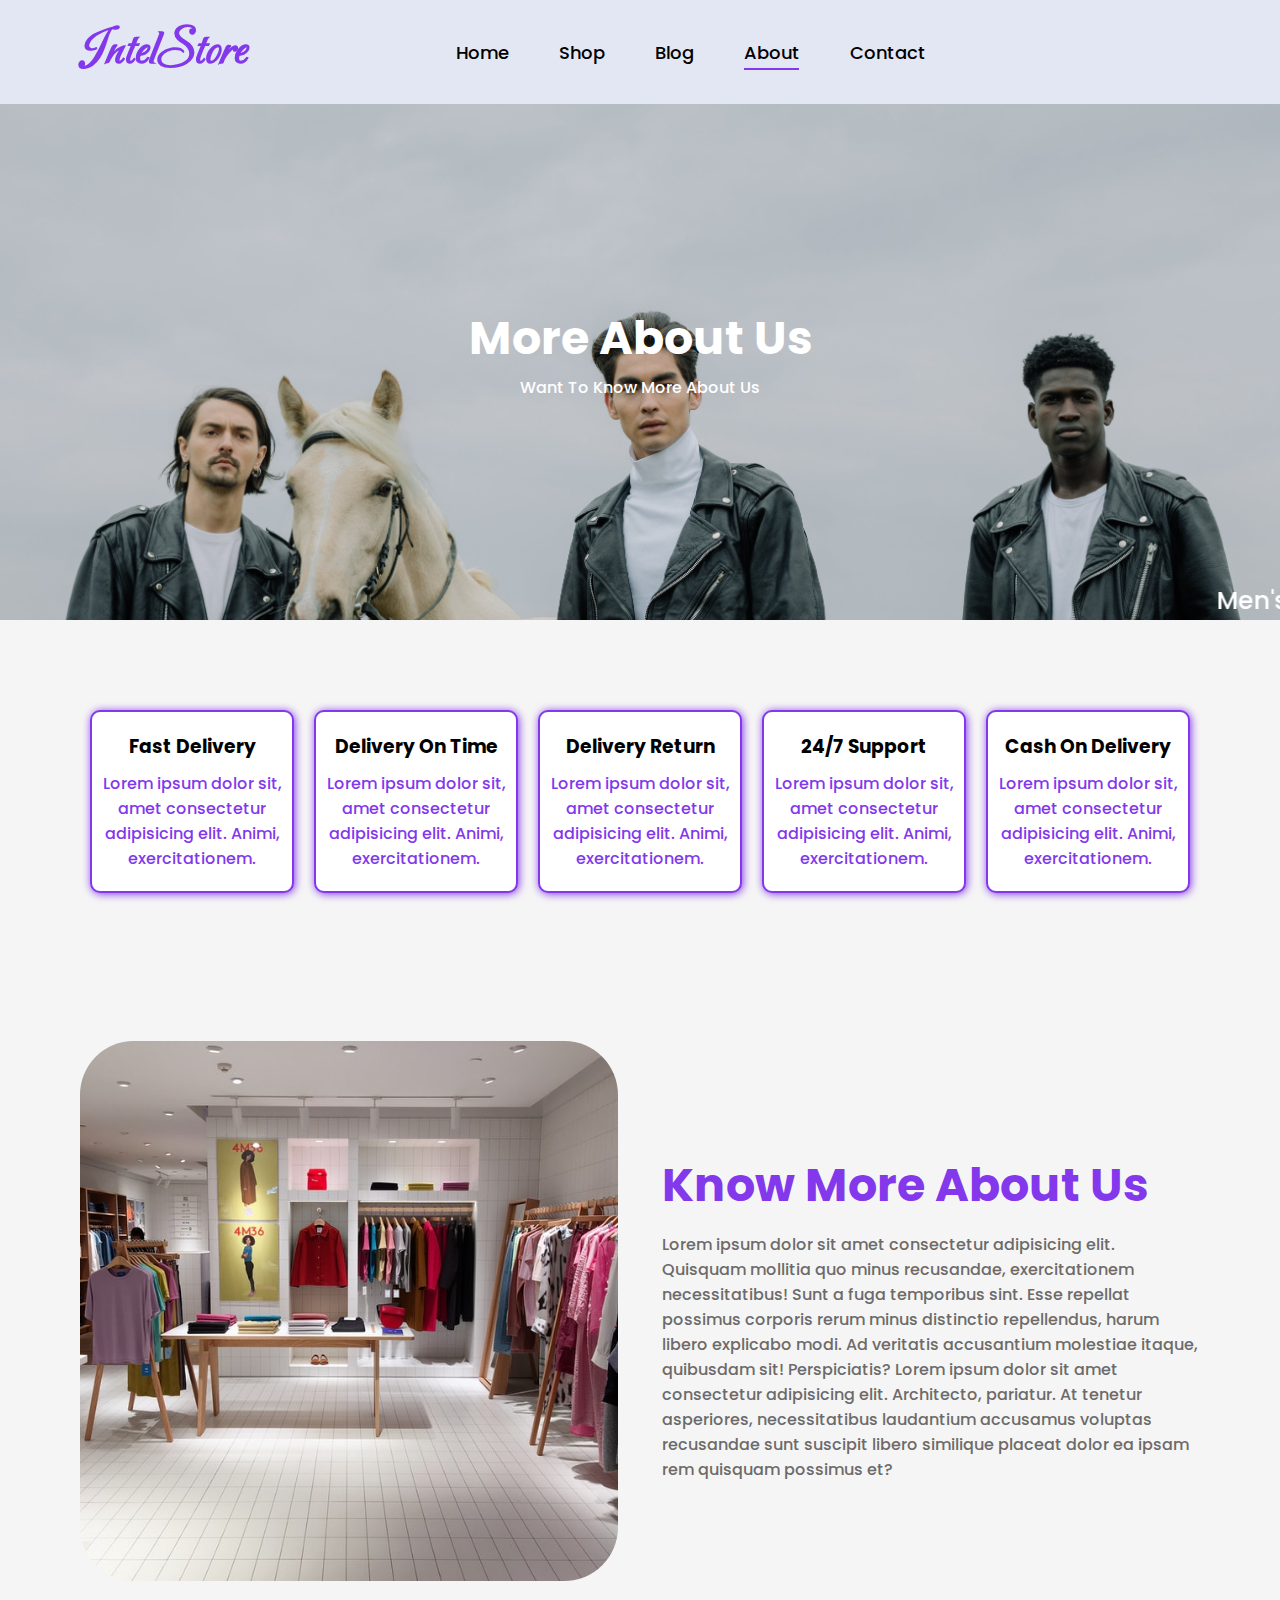
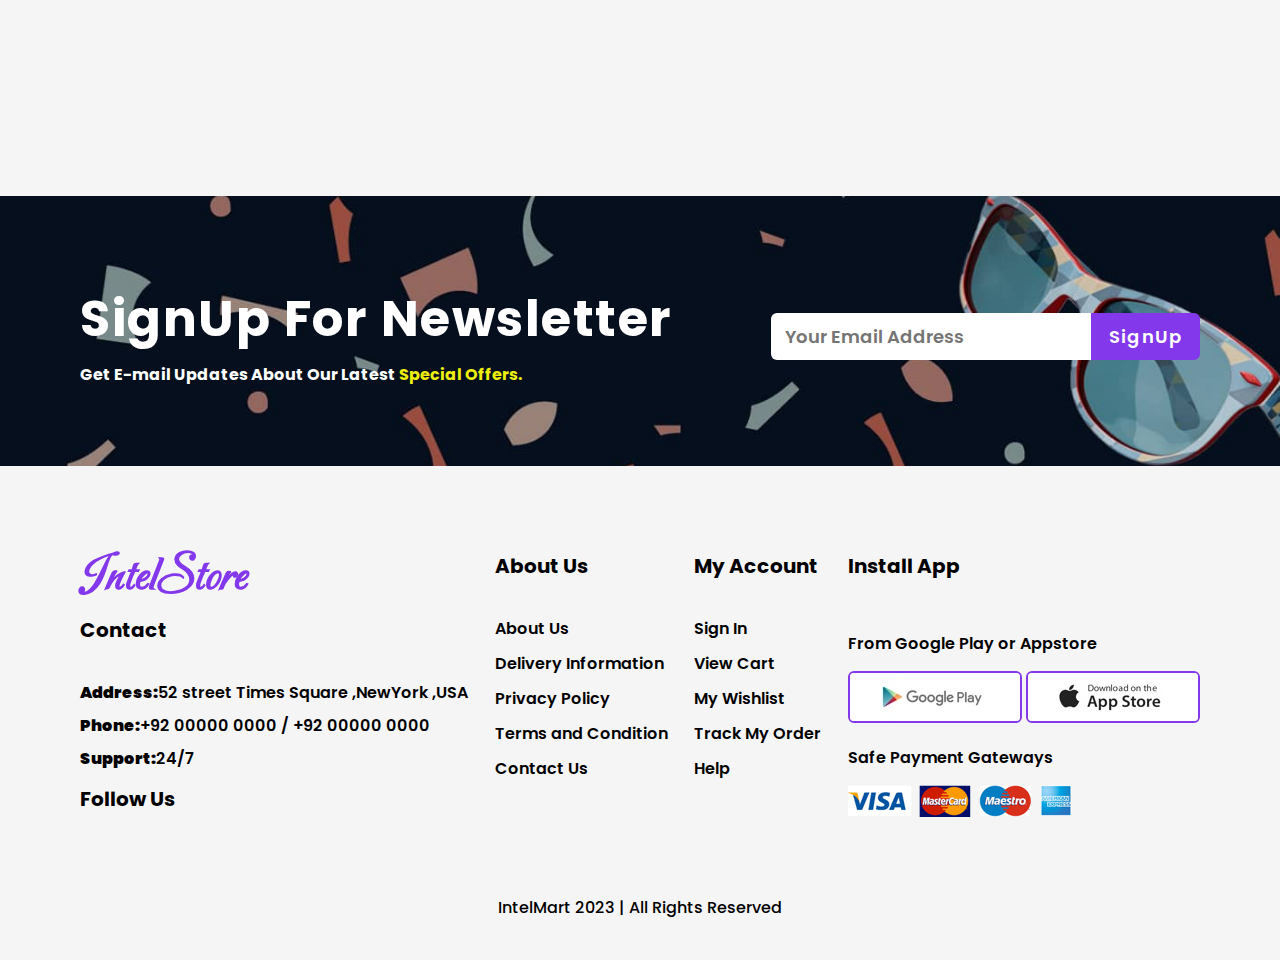
<file: about.html>
<!DOCTYPE html>
    <html lang="en">

    <head>
        <meta charset="UTF-8">
        <meta name="viewport" content="width=device-width, initial-scale=1.0">
        <title>IntelStore- About</title>

        <!-- custom css file -->
        <link rel="stylesheet" href="style.css">

        <!-- googl fonts -->
        <link rel="preconnect" href="https://fonts.googleapis.com">
        <link rel="preconnect" href="https://fonts.gstatic.com" crossorigin>
        <link href="https://fonts.googleapis.com/css2?family=Poppins:wght@200;300;400;500;600;700;800;900&display=swap"
            rel="stylesheet">

            <link rel="preconnect" href="https://fonts.googleapis.com" />
            <link rel="preconnect" href="https://fonts.gstatic.com" crossorigin />
            <link
              href="https://fonts.googleapis.com/css2?family=Carattere&family=Dancing+Script:wght@700&family=Great+Vibes&family=Pacifico&display=swap"
              rel="stylesheet"
            />
        <!-- font awesome cdn -->
        <link rel="stylesheet" href="https://cdnjs.cloudflare.com/ajax/libs/font-awesome/6.4.2/css/all.min.css"
            integrity="sha512-z3gLpd7yknf1YoNbCzqRKc4qyor8gaKU1qmn+CShxbuBusANI9QpRohGBreCFkKxLhei6S9CQXFEbbKuqLg0DA=="
            crossorigin="anonymous" referrerpolicy="no-referrer" />


    </head>

    <body>


        <!-- header section -->

        <section id="header" class="header-color">
            <a href=""><h1 class="IntelStore-logo">IntelStore</h1></a>


            <ul class="menu">
                <div class="close-btn">
                    <i class="fa-solid fa-xmark" onclick="closeMenu()"></i>
                </div>
                <li><a class="" href="index.html">Home</a></li>
                <li><a href="shop.html" class="">Shop</a></li>
                <li><a href="blog.html" class="">Blog</a></li>
                <li><a href="about.html" class="active" >About</a></li>
                <li><a href="contact.html">Contact</a></li>
                <li><a href="" class="d-none">Wishlist</a></li>
                <li><a href="cart.html" class="d-none">Cart</a></li>

            </ul>
            <div class="cart toggle-menu">
                <li><a href="cart.html"><i class="fa-solid fa-cart-shopping"></i></a></li>
                <li><a href=""><i class="fa-solid fa-heart"></i></a></li>
                <div class="toggle-menu-btn">
                    <i class="fa-solid fa-bars" id="toggle-btn"></i>
                </div>
            </div>

        </section>





        <section id="about-hero">

            <div class="about-heading">
                <h2>More About Us</h2>

                <p>Want To Know More About Us</p>
            </div>
            
            
            <marquee class="about-mq" behavior="" direction="">Men's Fashion | Women's Fashion | Watches, Bags & Jewellery | Clothes | Shoes | Smartphones | Laptops | Health & Beauty | Mother & Baby | TV & Home Appliances | </marquee>
        </section>

        <div class="about-section section-p1" id="about-section">
        
            <div class="services-container">
                <div class="ser-box">
                    <i class="fa-solid fa-truck"></i>
                    <h3>Fast Delivery</h3>
                    <p>Lorem ipsum dolor sit, amet consectetur adipisicing elit. Animi, exercitationem.</p>
                </div>
                <div class="ser-box">
                    <i class="fa-solid fa-clock-rotate-left"></i>
                    <h3>Delivery On Time</h3>
                    <p>Lorem ipsum dolor sit, amet consectetur adipisicing elit. Animi, exercitationem.</p>
                </div>
                <div class="ser-box">
                    <i class="fa-solid fa-arrows-rotate"></i>
                    <h3>Delivery Return</h3>
                    <p>Lorem ipsum dolor sit, amet consectetur adipisicing elit. Animi, exercitationem.</p>
                </div>
                <div class="ser-box">
                    <i class="fa-solid fa-headset"></i>
                    <h3>24/7 Support</h3>
                    <p>Lorem ipsum dolor sit, amet consectetur adipisicing elit. Animi, exercitationem.</p>
                </div>
                <div class="ser-box">
                    <i class="fa-solid fa-hand-holding-dollar"></i>
                    <h3>Cash On Delivery</h3>
                    <p>Lorem ipsum dolor sit, amet consectetur adipisicing elit. Animi, exercitationem.</p>
                </div>
            </div>

            <div class="about-read">
                <div class="read-img">
                    <img src="b3.jpg" alt="">
                </div>
                <div class="read-text">
                    <h2>Know More About Us</h2>
                    <p>Lorem ipsum dolor sit amet consectetur adipisicing elit. Quisquam mollitia quo minus recusandae, exercitationem necessitatibus! Sunt a fuga temporibus sint. Esse repellat possimus corporis rerum minus distinctio repellendus, harum libero explicabo modi. Ad veritatis accusantium molestiae itaque, quibusdam sit! Perspiciatis? Lorem ipsum dolor sit amet consectetur adipisicing elit. Architecto, pariatur. At tenetur asperiores, necessitatibus laudantium accusamus voluptas recusandae sunt suscipit libero similique placeat dolor ea ipsam rem quisquam possimus et?</p>
                </div>
            </div>
        </div>








        <!-- newsletter -->

        <section id="newsletter" class="section-m1 section-p1">
            <div class="newsdetials">
                <h4>SignUp For Newsletter</h4>
                <p>Get E-mail Updates About Our Latest <span>Special Offers.</span></p>
            </div>

            <div class="newsform">
                <input type="text" placeholder="Your Email Address">
                <button>SignUp</button>
            </div>
        </section>



        <footer class="section-p1 footer" id="footer">
            <div class="col">
                <h1 class="IntelStore-logo">IntelStore</h1>
                <h4>Contact</h4>
                <p><strong>Address:</strong>52 street Times Square ,NewYork ,USA</p>
                <p><strong>Phone:</strong>+92 00000 0000 / +92 00000 0000</p>
                <p><strong>Support:</strong>24/7</p>

                <h4>Follow Us</h4>

                <div class="social-links">
                    <a href=""><i class="fa-brands fa-facebook"></i></a>
                    <a href=""><i class="fa-brands fa-whatsapp"></i></a>
                    <a href=""><i class="fa-brands fa-instagram"></i></a>
                    <a href=""><i class="fa-brands fa-pinterest"></i></a>


                </div>
            </div>

            <div class="col">
                <h4>About Us</h4>
                <a href="#">About Us</a>
                <a href="#">Delivery Information</a>
                <a href="#">Privacy Policy</a>
                <a href="#">Terms and Condition</a>
                <a href="#">Contact Us</a>

            </div>

            <div class="col">
                <h4>My Account</h4>
                <a href="">Sign In</a>
                <a href="">View Cart</a>
                <a href="">My Wishlist</a>
                <a href="">Track My Order</a>
                <a href="">Help</a>
            </div>

            <div class="col install">
                <h4>Install App</h4>
                <p>From Google Play or Appstore</p>
                <div class="row">
                    <img src="play.jpg" alt="">
                    <img src="app.jpg" alt="">
                </div>
                <p>Safe Payment Gateways</p>
                <img src="pay.png" alt="">
            </div>

            <div class="copyright">
                <p>IntelMart 2023 | All Rights Reserved </p>
            </div>
        </footer>

















        <!-- custom js file -->
        <script src="script.js"></script>
    </body>

    </html>
</file>
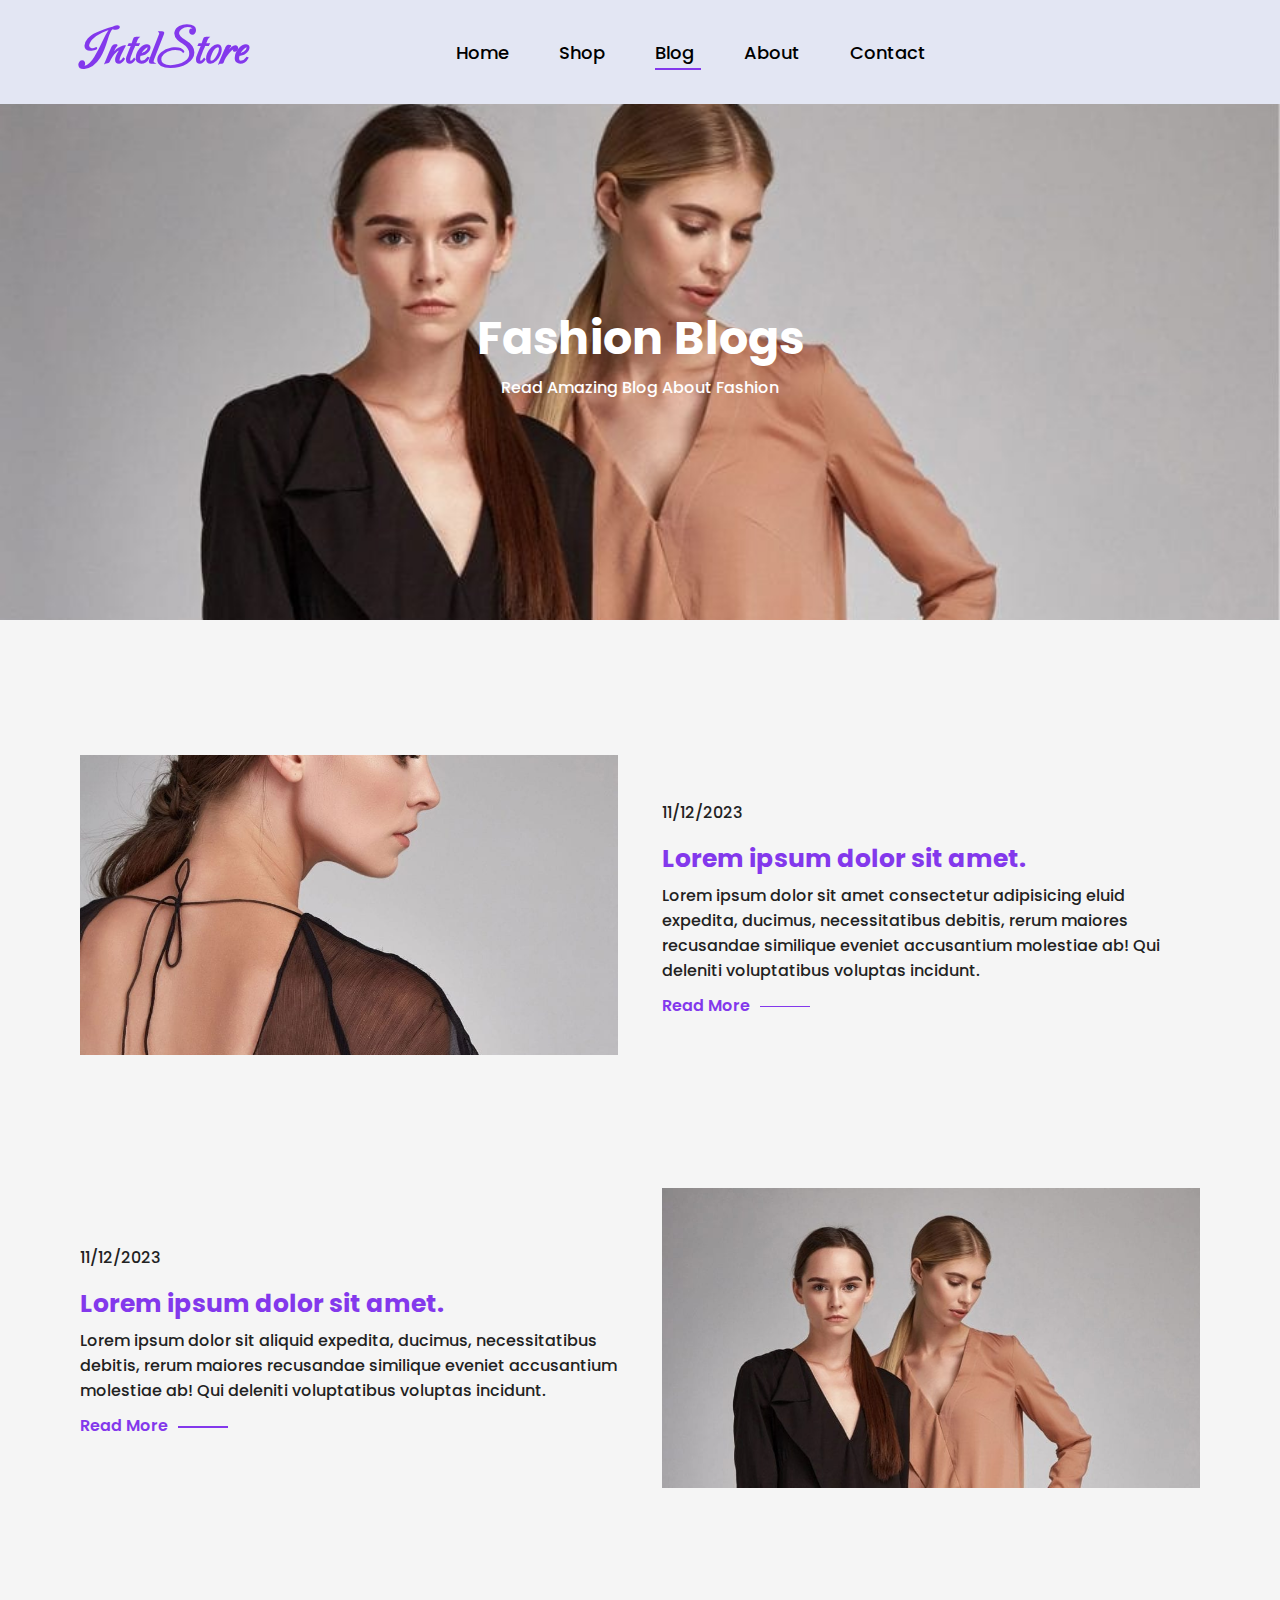
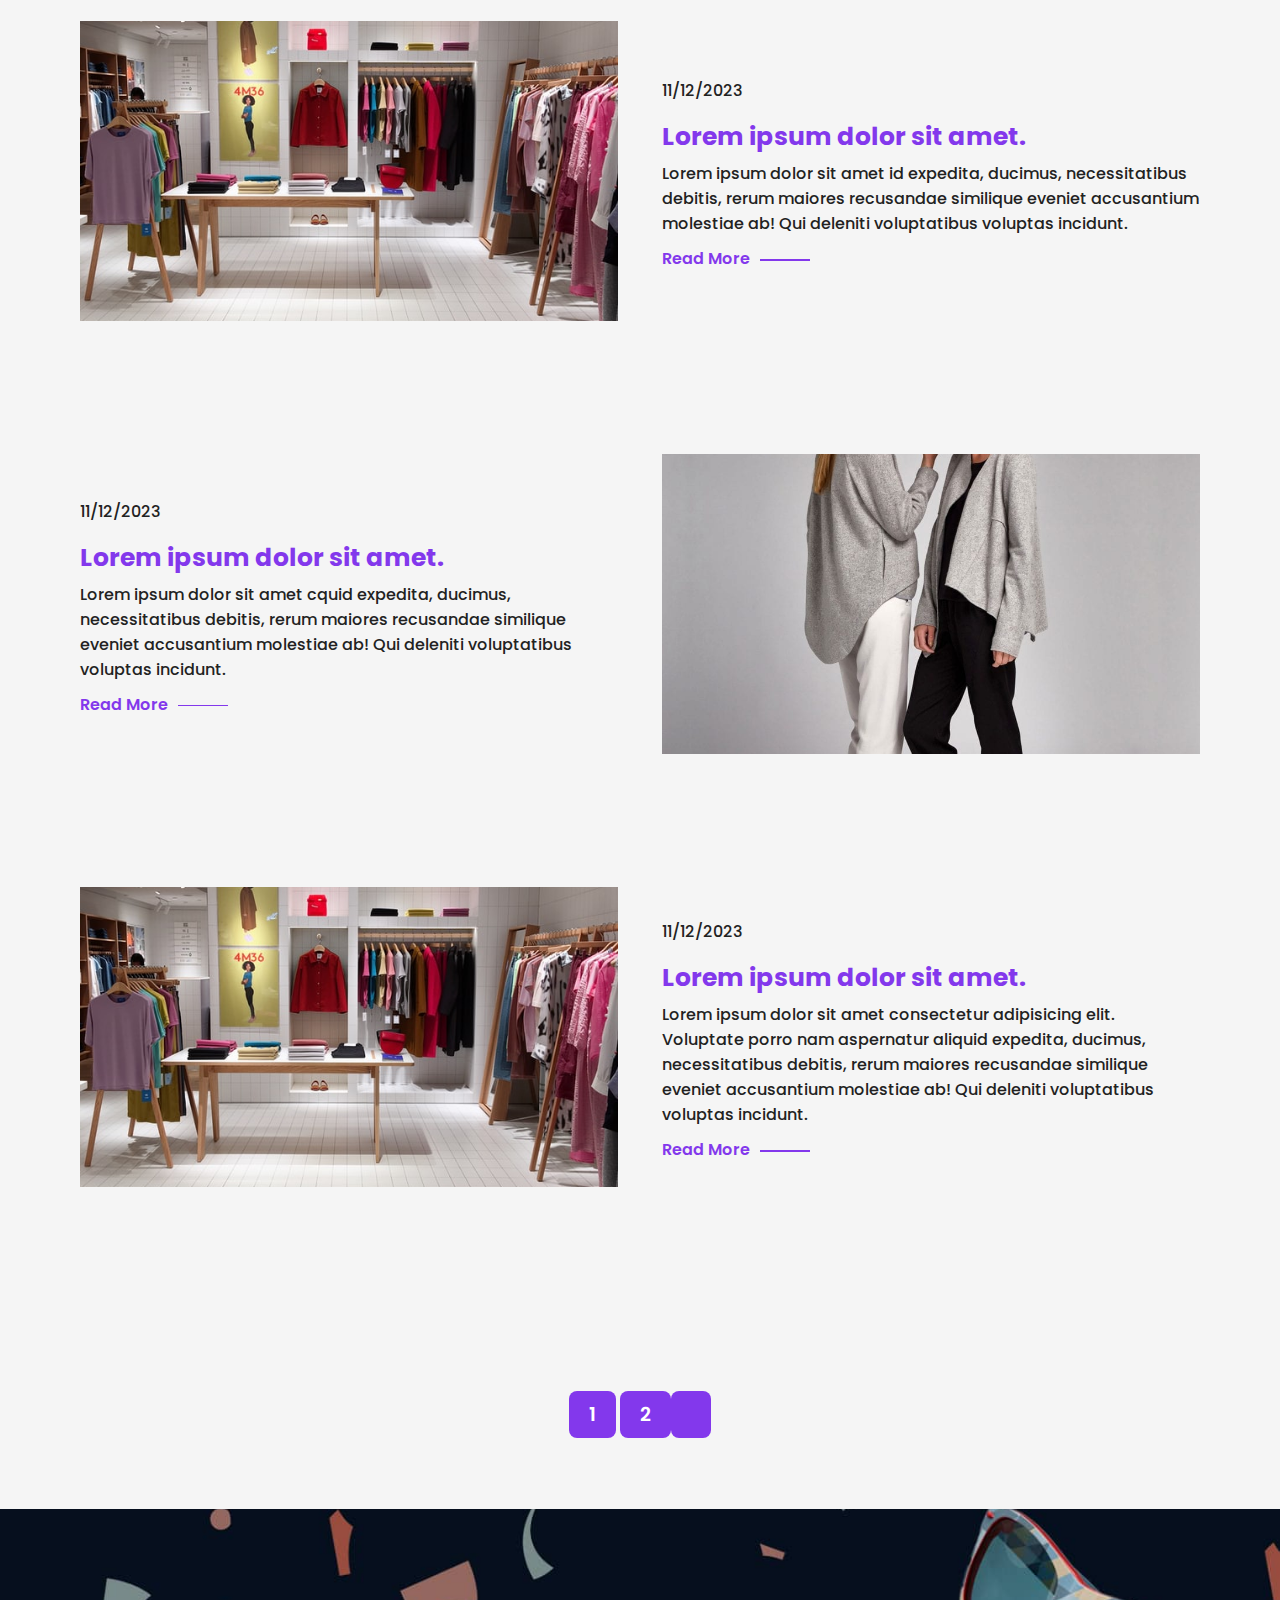
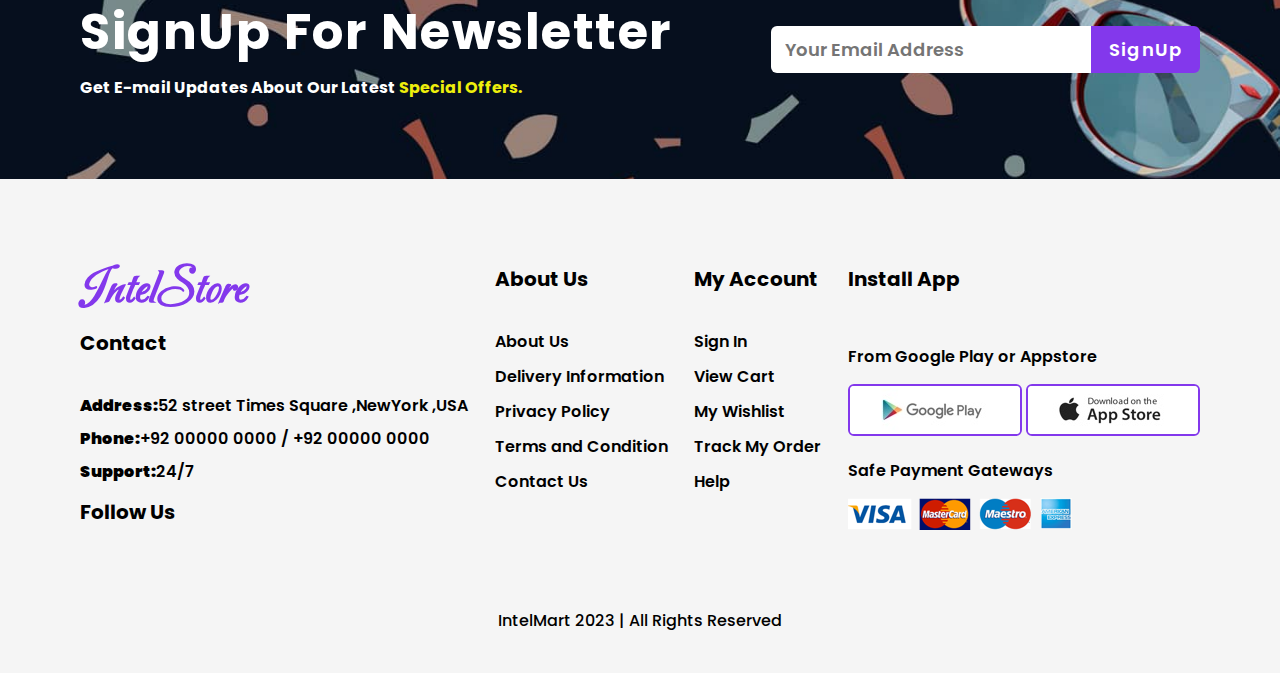
<file: blog.html>
<!DOCTYPE html>
    <html lang="en">
      <head>
        <meta charset="UTF-8" />
        <meta name="viewport" content="width=device-width, initial-scale=1.0" />
        <title>IntelStore - Blogs</title>

        <!-- custom css file -->
        <link rel="stylesheet" href="style.css" />

        <!-- googl fonts -->
        <link rel="preconnect" href="https://fonts.googleapis.com" />
        <link rel="preconnect" href="https://fonts.gstatic.com" crossorigin />
        <link
          href="https://fonts.googleapis.com/css2?family=Poppins:wght@200;300;400;500;600;700;800;900&display=swap"
          rel="stylesheet"
        />

        <link rel="preconnect" href="https://fonts.googleapis.com" />
        <link rel="preconnect" href="https://fonts.gstatic.com" crossorigin />
        <link
          href="https://fonts.googleapis.com/css2?family=Carattere&family=Dancing+Script:wght@700&family=Great+Vibes&family=Pacifico&display=swap"
          rel="stylesheet"
        />
        <!-- font awesome cdn -->
        <link
          rel="stylesheet"
          href="https://cdnjs.cloudflare.com/ajax/libs/font-awesome/6.4.2/css/all.min.css"
          integrity="sha512-z3gLpd7yknf1YoNbCzqRKc4qyor8gaKU1qmn+CShxbuBusANI9QpRohGBreCFkKxLhei6S9CQXFEbbKuqLg0DA=="
          crossorigin="anonymous"
          referrerpolicy="no-referrer"
        />
      </head>

      <body>
        <!-- header section -->

        <section id="header" class="header-color">
          <a href=""><h1 class="IntelStore-logo">IntelStore</h1></a>

          <ul class="menu">
            <div class="close-btn">
              <i class="fa-solid fa-xmark" onclick="closeMenu()"></i>
            </div>
            <li><a class="" href="index.html">Home</a></li>
            <li><a href="shop.html" class="">Shop</a></li>
            <li><a href="blog.html" class="active">Blog</a></li>
            <li><a href="about.html">About</a></li>
            <li><a href="contact.html">Contact</a></li>
            <li><a href="" class="d-none">Wishlist</a></li>
            <li><a href="cart.html" class="d-none">Cart</a></li>
          </ul>
          <div class="cart toggle-menu">
            <li>
              <a href="cart.html"><i class="fa-solid fa-cart-shopping"></i></a>
            </li>
            <li>
              <a href=""><i class="fa-solid fa-heart"></i></a>
            </li>
            <div class="toggle-menu-btn">
              <i class="fa-solid fa-bars" id="toggle-btn"></i>
            </div>
          </div>
        </section>

        <section id="blog-hero">
          <h2>Fashion Blogs</h2>

          <p>Read Amazing Blog About Fashion</p>
        </section>

        <section id="blog" class="section-p1">
          <div class="blog-container">
            <div class="blog-box">
              <div class="blog-img">
                <img src="b1.jpg" alt="" />
              </div>
              <div class="blog-details">
                <p>11/12/2023</p>
                <h4>Lorem ipsum dolor sit amet.</h4>
                <p>
                  Lorem ipsum dolor sit amet consectetur adipisicing eluid
                  expedita, ducimus, necessitatibus debitis, rerum maiores
                  recusandae similique eveniet accusantium molestiae ab! Qui
                  deleniti voluptatibus voluptas incidunt.
                </p>
                <a href="#">Read More</a>
              </div>
            </div>
            <div class="blog-box">
              <div class="blog-details">
                <p>11/12/2023</p>
                <h4>Lorem ipsum dolor sit amet.</h4>
                <p>
                  Lorem ipsum dolor sit aliquid expedita, ducimus,
                  necessitatibus debitis, rerum maiores recusandae similique
                  eveniet accusantium molestiae ab! Qui deleniti voluptatibus
                  voluptas incidunt.
                </p>
                <a href="#">Read More</a>
              </div>
              <div class="blog-img">
                <img src="b2.jpg" alt="" />
              </div>
            </div>
            <div class="blog-box">
              <div class="blog-img">
                <img src="b3.jpg" alt="" />
              </div>
              <div class="blog-details">
                <p>11/12/2023</p>
                <h4>Lorem ipsum dolor sit amet.</h4>
                <p>
                  Lorem ipsum dolor sit amet id expedita, ducimus,
                  necessitatibus debitis, rerum maiores recusandae similique
                  eveniet accusantium molestiae ab! Qui deleniti voluptatibus
                  voluptas incidunt.
                </p>
                <a href="#">Read More</a>
              </div>
            </div>
            <div class="blog-box">
              <div class="blog-details">
                <p>11/12/2023</p>
                <h4>Lorem ipsum dolor sit amet.</h4>
                <p>
                  Lorem ipsum dolor sit amet cquid expedita, ducimus,
                  necessitatibus debitis, rerum maiores recusandae similique
                  eveniet accusantium molestiae ab! Qui deleniti voluptatibus
                  voluptas incidunt.
                </p>
                <a href="#">Read More</a>
              </div>
              <div class="blog-img">
                <img src="b4.jpg" alt="" />
              </div>
            </div>
            <div class="blog-box">
              <div class="blog-img">
                <img src="b3.jpg" alt="" />
              </div>
              <div class="blog-details">
                <p>11/12/2023</p>
                <h4>Lorem ipsum dolor sit amet.</h4>
                <p>
                  Lorem ipsum dolor sit amet consectetur adipisicing elit.
                  Voluptate porro nam aspernatur aliquid expedita, ducimus,
                  necessitatibus debitis, rerum maiores recusandae similique
                  eveniet accusantium molestiae ab! Qui deleniti voluptatibus
                  voluptas incidunt.
                </p>
                <a href="#">Read More</a>
              </div>
            </div>
          </div>
        </section>

        <section id="pagination" class="section-p1">
          <a href="#">1</a>
          <a href="#">2</a>
          <a href="#"><i class="fa-solid fa-arrow-right"></i></a>
        </section>

        <!-- newsletter -->

        <section id="newsletter" class="section-m1 section-p1">
          <div class="newsdetials">
            <h4>SignUp For Newsletter</h4>
            <p>
              Get E-mail Updates About Our Latest <span>Special Offers.</span>
            </p>
          </div>

          <div class="newsform">
            <input type="text" placeholder="Your Email Address" />
            <button>SignUp</button>
          </div>
        </section>

        <footer class="section-p1 footer" id="footer">
          <div class="col">
            <h1 class="IntelStore-logo">IntelStore</h1>
            <h4>Contact</h4>
            <p><strong>Address:</strong>52 street Times Square ,NewYork ,USA</p>
            <p><strong>Phone:</strong>+92 00000 0000 / +92 00000 0000</p>
            <p><strong>Support:</strong>24/7</p>

            <h4>Follow Us</h4>

            <div class="social-links">
              <a href=""><i class="fa-brands fa-facebook"></i></a>
              <a href=""><i class="fa-brands fa-whatsapp"></i></a>
              <a href=""><i class="fa-brands fa-instagram"></i></a>
              <a href=""><i class="fa-brands fa-pinterest"></i></a>
            </div>
          </div>

          <div class="col">
            <h4>About Us</h4>
            <a href="#">About Us</a>
            <a href="#">Delivery Information</a>
            <a href="#">Privacy Policy</a>
            <a href="#">Terms and Condition</a>
            <a href="#">Contact Us</a>
          </div>

          <div class="col">
            <h4>My Account</h4>
            <a href="">Sign In</a>
            <a href="">View Cart</a>
            <a href="">My Wishlist</a>
            <a href="">Track My Order</a>
            <a href="">Help</a>
          </div>

          <div class="col install">
            <h4>Install App</h4>
            <p>From Google Play or Appstore</p>
            <div class="row">
              <img src="play.jpg" alt="" />
              <img src="app.jpg" alt="" />
            </div>
            <p>Safe Payment Gateways</p>
            <img src="pay.png" alt="" />
          </div>

          <div class="copyright">
            <p>IntelMart 2023 | All Rights Reserved</p>
          </div>
        </footer>

        <!-- custom js file -->
        <script src="script.js"></script>
      </body>
    </html>
</file>
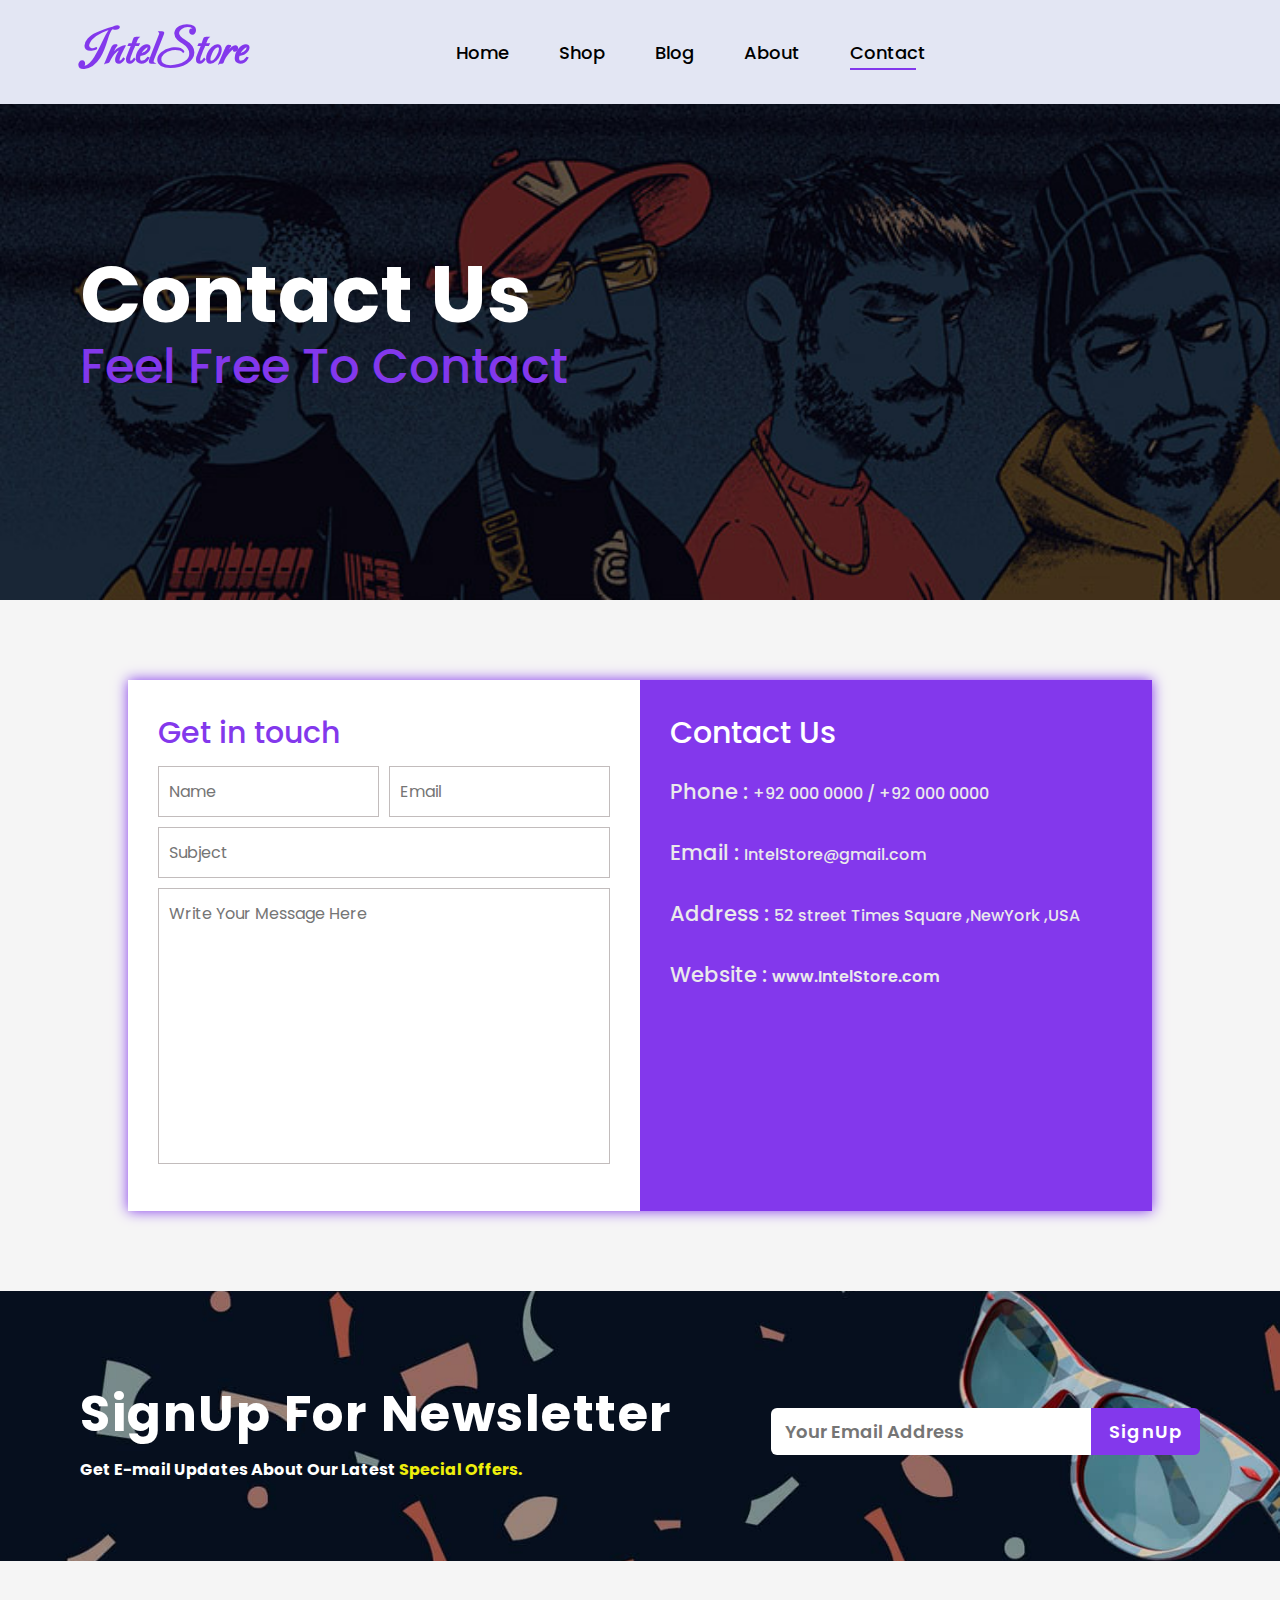
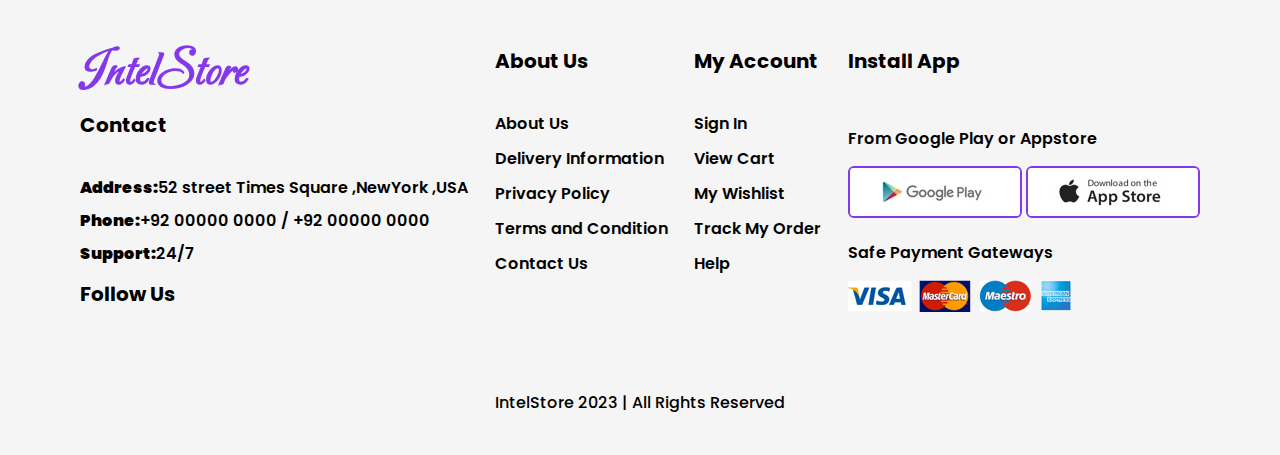
<file: contact.html>
<!DOCTYPE html>
<html lang="en">
  <head>
    <meta charset="UTF-8" />
    <meta name="viewport" content="width=device-width, initial-scale=1.0" />
    <title>IntelStore - Contact</title>

    <!-- custom css file -->
    <link rel="stylesheet" href="style.css" />

    <!-- googl fonts -->
    <link rel="preconnect" href="https://fonts.googleapis.com" />
    <link rel="preconnect" href="https://fonts.gstatic.com" crossorigin />
    <link
      href="https://fonts.googleapis.com/css2?family=Poppins:wght@200;300;400;500;600;700;800;900&display=swap"
      rel="stylesheet"
    />
    <link rel="preconnect" href="https://fonts.googleapis.com" />
    <link rel="preconnect" href="https://fonts.gstatic.com" crossorigin />
    <link
      href="https://fonts.googleapis.com/css2?family=Carattere&family=Dancing+Script:wght@700&family=Great+Vibes&family=Pacifico&display=swap"
      rel="stylesheet"
    />

    <!-- font awesome cdn -->
    <link
      rel="stylesheet"
      href="https://cdnjs.cloudflare.com/ajax/libs/font-awesome/6.4.2/css/all.min.css"
      integrity="sha512-z3gLpd7yknf1YoNbCzqRKc4qyor8gaKU1qmn+CShxbuBusANI9QpRohGBreCFkKxLhei6S9CQXFEbbKuqLg0DA=="
      crossorigin="anonymous"
      referrerpolicy="no-referrer"
    />
  </head>

  <body>
    <!-- header section -->

    <section id="header" class="header-color">
      <a href=""><h1 class="IntelStore-logo">IntelStore</h1></a>

      <ul class="menu">
        <div class="close-btn">
          <i class="fa-solid fa-xmark" onclick="closeMenu()"></i>
        </div>
        <li><a class="" href="index.html">Home</a></li>
        <li><a href="shop.html" class="">Shop</a></li>
        <li><a href="blog.html" class="">Blog</a></li>
        <li><a href="about.html">About</a></li>
        <li><a href="contact.html" class="active">Contact</a></li>
        <li><a href="" class="d-none">Wishlist</a></li>
        <li><a href="cart.html" class="d-none">Cart</a></li>
      </ul>
      <div class="cart toggle-menu">
        <li>
          <a href="cart.html"><i class="fa-solid fa-cart-shopping"></i></a>
        </li>
        <li>
          <a href=""><i class="fa-solid fa-heart"></i></a>
        </li>
        <div class="toggle-menu-btn">
          <i class="fa-solid fa-bars" id="toggle-btn"></i>
        </div>
      </div>
    </section>

    <section id="contact-hero" class="section-p1">
      <div class="contact-heading">
        <h2>Contact Us</h2>

        <p>Feel Free To Contact</p>
      </div>
    </section>

    <div class="contact-form">
      <div class="get-in-touch">
        <h3>Get in touch</h3>
        <div class="inline-input">
          <input type="text" placeholder="Name" />
          <input type="email" placeholder="Email" />
        </div>
        <div class="block-input">
          <input type="text" placeholder="Subject" />
          <textarea
            name=""
            id=""
            cols="30"
            rows="10"
            placeholder="Write Your Message Here"
          ></textarea>
        </div>
      </div>
      <div class="contact-us">
        <h3>Contact Us</h3>
        <p><span>Phone : </span> +92 000 0000 / +92 000 0000</p>
        <p><span>Email : </span>IntelStore@gmail.com</p>
        <p><span>Address : </span> 52 street Times Square ,NewYork ,USA</p>
        <p><span>Website : </span> <a href="">www.IntelStore.com</a></p>
      </div>
    </div>

    <!-- newsletter -->

    <section id="newsletter" class="section-m1 section-p1">
      <div class="newsdetials">
        <h4>SignUp For Newsletter</h4>
        <p>Get E-mail Updates About Our Latest <span>Special Offers.</span></p>
      </div>

      <div class="newsform">
        <input type="text" placeholder="Your Email Address" />
        <button>SignUp</button>
      </div>
    </section>

    <footer class="section-p1 footer" id="footer">
      <div class="col">
        <h1 class="IntelStore-logo">IntelStore</h1>
        <h4>Contact</h4>
        <p><strong>Address:</strong>52 street Times Square ,NewYork ,USA</p>
        <p><strong>Phone:</strong>+92 00000 0000 / +92 00000 0000</p>
        <p><strong>Support:</strong>24/7</p>

        <h4>Follow Us</h4>

        <div class="social-links">
          <a href=""><i class="fa-brands fa-facebook"></i></a>
          <a href=""><i class="fa-brands fa-whatsapp"></i></a>
          <a href=""><i class="fa-brands fa-instagram"></i></a>
          <a href=""><i class="fa-brands fa-pinterest"></i></a>
        </div>
      </div>

      <div class="col">
        <h4>About Us</h4>
        <a href="#">About Us</a>
        <a href="#">Delivery Information</a>
        <a href="#">Privacy Policy</a>
        <a href="#">Terms and Condition</a>
        <a href="#">Contact Us</a>
      </div>

      <div class="col">
        <h4>My Account</h4>
        <a href="">Sign In</a>
        <a href="">View Cart</a>
        <a href="">My Wishlist</a>
        <a href="">Track My Order</a>
        <a href="">Help</a>
      </div>

      <div class="col install">
        <h4>Install App</h4>
        <p>From Google Play or Appstore</p>
        <div class="row">
          <img src="play.jpg" alt="" />
          <img src="app.jpg" alt="" />
        </div>
        <p>Safe Payment Gateways</p>
        <img src="pay.png" alt="" />
      </div>

      <div class="copyright">
        <p>IntelStore 2023 | All Rights Reserved</p>
      </div>
    </footer>

    <!-- custom js file -->
    <script src="script.js"></script>
  </body>
</html>
</file>
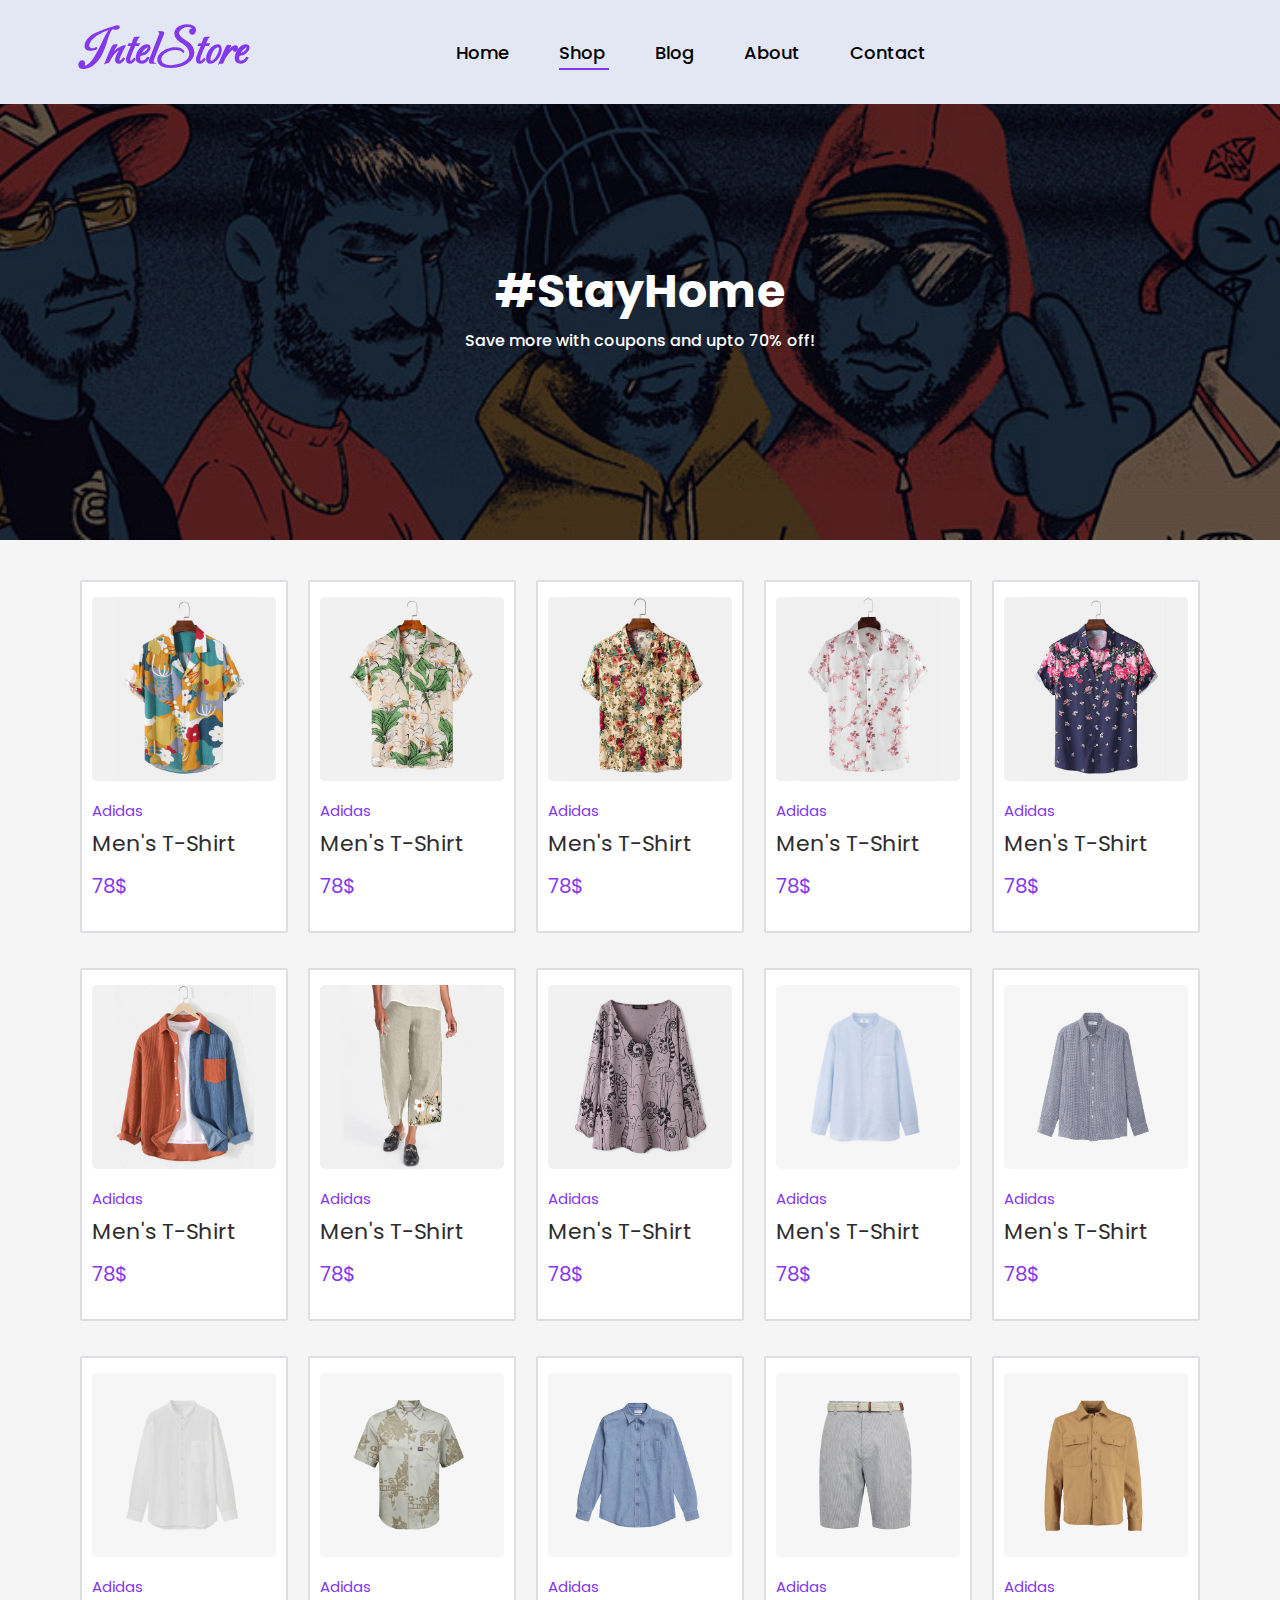
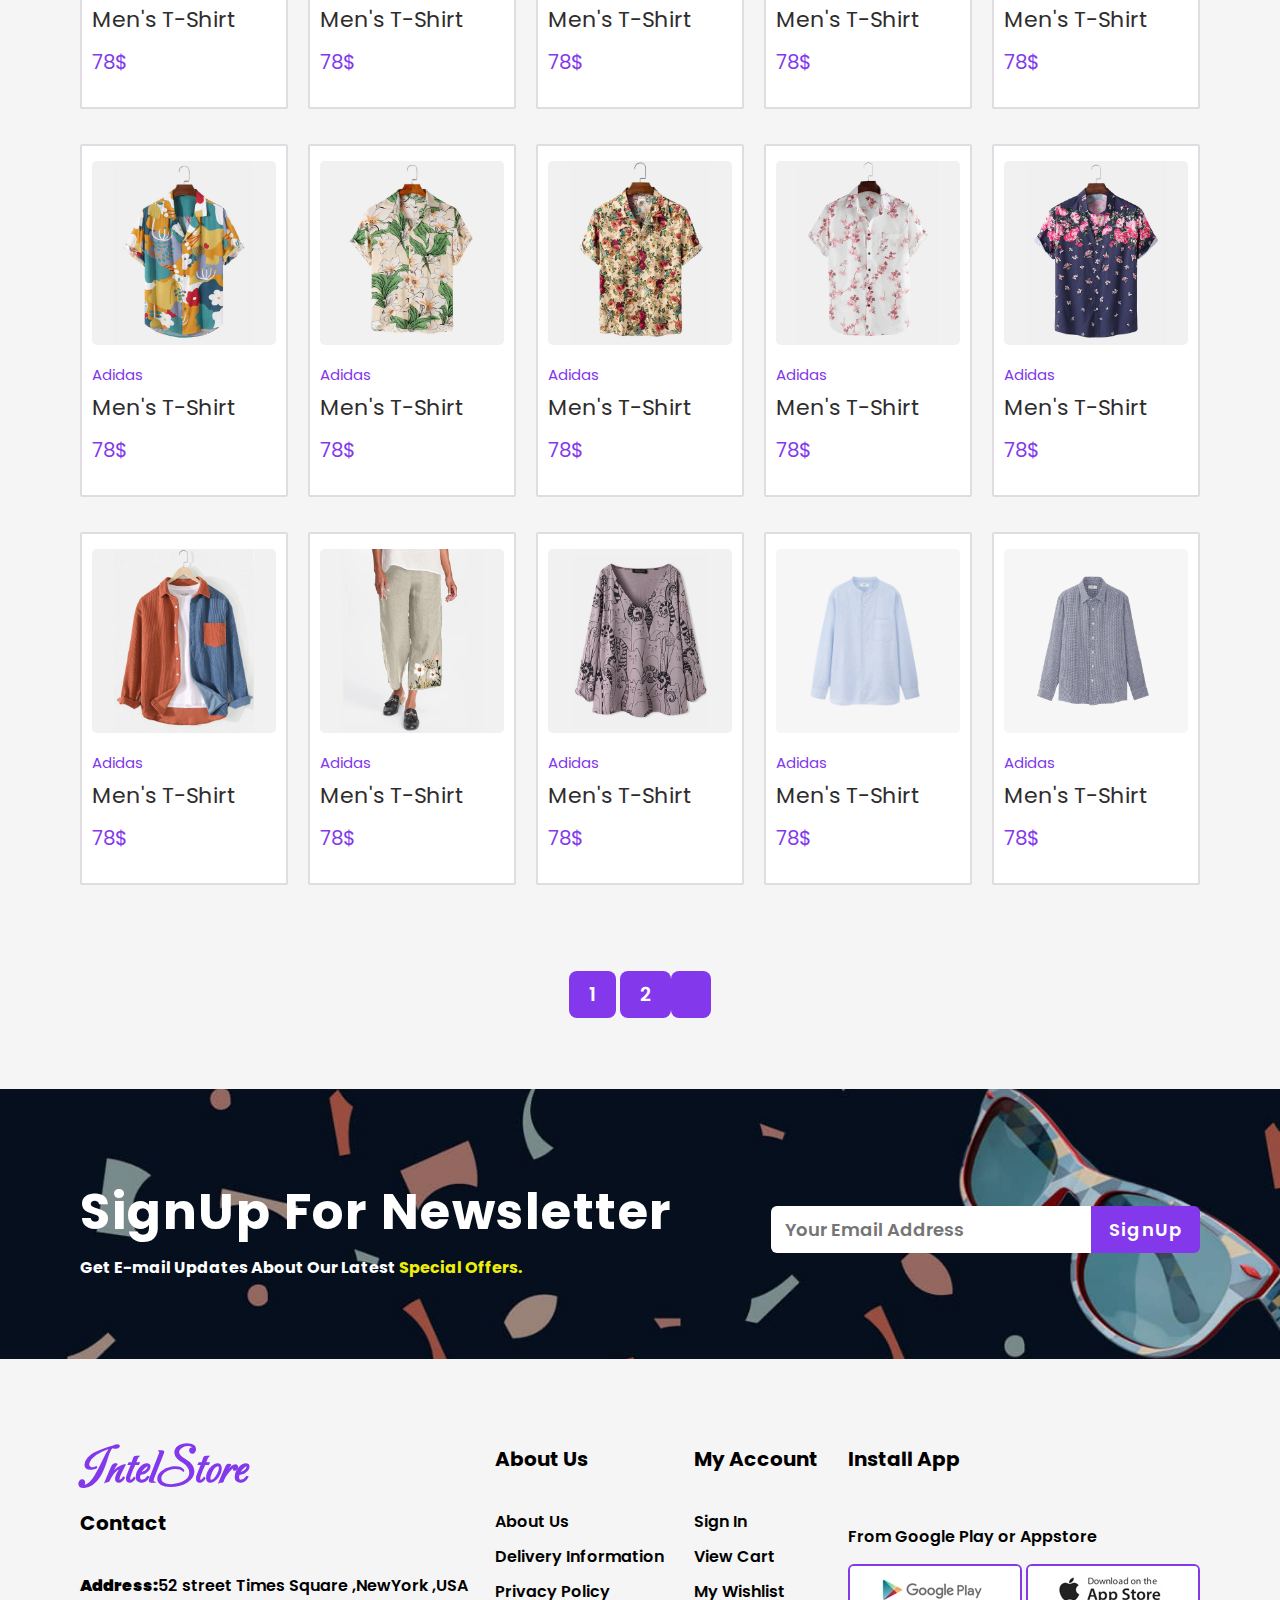
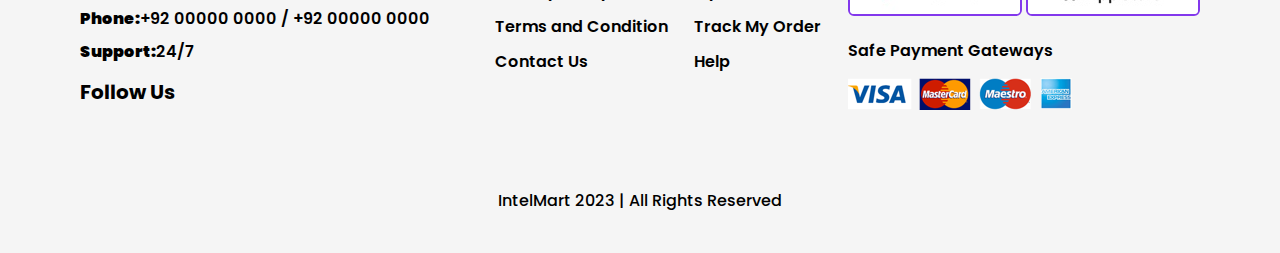
<file: shop.html>
<!DOCTYPE html>
    <html lang="en">

    <head>
        <meta charset="UTF-8">
        <meta name="viewport" content="width=device-width, initial-scale=1.0">
        <title>IntelStore - Shop</title>

        <!-- custom css file -->
        <link rel="stylesheet" href="style.css">

        <!-- googl fonts -->
        <link rel="preconnect" href="https://fonts.googleapis.com">
        <link rel="preconnect" href="https://fonts.gstatic.com" crossorigin>
        <link href="https://fonts.googleapis.com/css2?family=Poppins:wght@200;300;400;500;600;700;800;900&display=swap"
            rel="stylesheet">

            <link rel="preconnect" href="https://fonts.googleapis.com" />
            <link rel="preconnect" href="https://fonts.gstatic.com" crossorigin />
            <link
              href="https://fonts.googleapis.com/css2?family=Carattere&family=Dancing+Script:wght@700&family=Great+Vibes&family=Pacifico&display=swap"
              rel="stylesheet"
            />
        <!-- font awesome cdn -->
        <link rel="stylesheet" href="https://cdnjs.cloudflare.com/ajax/libs/font-awesome/6.4.2/css/all.min.css"
            integrity="sha512-z3gLpd7yknf1YoNbCzqRKc4qyor8gaKU1qmn+CShxbuBusANI9QpRohGBreCFkKxLhei6S9CQXFEbbKuqLg0DA=="
            crossorigin="anonymous" referrerpolicy="no-referrer" />


    </head>

    <body>


        <!-- header section -->

        <section id="header" class="header-color">
            <a href=""><h1 class="IntelStore-logo">IntelStore</h1></a>


            <ul class="menu">
                <div class="close-btn">
                    <i class="fa-solid fa-xmark" onclick="closeMenu()"></i>
                </div>
                <li><a class="" href="index.html">Home</a></li>
                <li><a href="shop.html" class="active">Shop</a></li>
                <li><a href="blog.html">Blog</a></li>
                <li><a href="about.html">About</a></li>
                <li><a href="contact.html">Contact</a></li>
                <li><a href="" class="d-none">Wishlist</a></li>
                <li><a href="cart.html" class="d-none">Cart</a></li>

            </ul>
            <div class="cart toggle-menu">
                <li><a href="cart.html"><i class="fa-solid fa-cart-shopping"></i></a></li>
                <li><a href=""><i class="fa-solid fa-heart"></i></a></li>
                <div class="toggle-menu-btn">
                    <i class="fa-solid fa-bars" id="toggle-btn"></i>
                </div>
            </div>

        </section>





        <section id="shop-hero">

            <h2>#StayHome</h2>

            <p>Save more with coupons and upto 70% off!</p>

        </section>





        <section id="product1" class="section-p1">

            <div class="pro-container">
                <div class="pro" onclick="window.location.href='sp1.html'">
                    <img src="f1.jpg" alt="">
                    <div class="desc">
                        <span>Adidas</span>
                        <h5>Men's T-Shirt</h5>
                        <div class="ratings">
                            <i class="fas fa-star"></i>
                            <i class="fas fa-star"></i>
                            <i class="fas fa-star"></i>
                            <i class="fas fa-star"></i>
                            <i class="fas fa-star"></i>
                        </div>
                        <h4>78$</h4>
                    </div>
                    <a href=""><i class="fa-solid fa-cart-shopping"></i></a>

                </div>
                <div class="pro" onclick="window.location.href='f2.html'">
                    <img src="f2.jpg" alt="">
                    <div class="desc">
                        <span>Adidas</span>
                        <h5>Men's T-Shirt</h5>
                        <div class="ratings">
                            <i class="fas fa-star"></i>
                            <i class="fas fa-star"></i>
                            <i class="fas fa-star"></i>
                            <i class="fas fa-star"></i>
                            <i class="fas fa-star"></i>
                        </div>
                        <h4>78$</h4>
                    </div>
                    <a href=""><i class="fa-solid fa-cart-shopping"></i></a>

                </div>
                <div class="pro">
                    <img src="f3.jpg" alt="">
                    <div class="desc">
                        <span>Adidas</span>
                        <h5>Men's T-Shirt</h5>
                        <div class="ratings">
                            <i class="fas fa-star"></i>
                            <i class="fas fa-star"></i>
                            <i class="fas fa-star"></i>
                            <i class="fas fa-star"></i>
                            <i class="fas fa-star"></i>
                        </div>
                        <h4>78$</h4>
                    </div>
                    <a href=""><i class="fa-solid fa-cart-shopping"></i></a>

                </div>
                <div class="pro">
                    <img src="f4.jpg" alt="">
                    <div class="desc">
                        <span>Adidas</span>
                        <h5>Men's T-Shirt</h5>
                        <div class="ratings">
                            <i class="fas fa-star"></i>
                            <i class="fas fa-star"></i>
                            <i class="fas fa-star"></i>
                            <i class="fas fa-star"></i>
                            <i class="fas fa-star"></i>
                        </div>
                        <h4>78$</h4>
                    </div>
                    <a href=""><i class="fa-solid fa-cart-shopping"></i></a>

                </div>
                <div class="pro">
                    <img src="f5.jpg" alt="">
                    <div class="desc">
                        <span>Adidas</span>
                        <h5>Men's T-Shirt</h5>
                        <div class="ratings">
                            <i class="fas fa-star"></i>
                            <i class="fas fa-star"></i>
                            <i class="fas fa-star"></i>
                            <i class="fas fa-star"></i>
                            <i class="fas fa-star"></i>
                        </div>
                        <h4>78$</h4>
                    </div>
                    <a href=""><i class="fa-solid fa-cart-shopping"></i></a>

                </div>
                <div class="pro">
                    <img src="f6.jpg" alt="">
                    <div class="desc">
                        <span>Adidas</span>
                        <h5>Men's T-Shirt</h5>
                        <div class="ratings">
                            <i class="fas fa-star"></i>
                            <i class="fas fa-star"></i>
                            <i class="fas fa-star"></i>
                            <i class="fas fa-star"></i>
                            <i class="fas fa-star"></i>
                        </div>
                        <h4>78$</h4>
                    </div>
                    <a href=""><i class="fa-solid fa-cart-shopping"></i></a>

                </div>
                <div class="pro">
                    <img src="f7.jpg" alt="">
                    <div class="desc">
                        <span>Adidas</span>
                        <h5>Men's T-Shirt</h5>
                        <div class="ratings">
                            <i class="fas fa-star"></i>
                            <i class="fas fa-star"></i>
                            <i class="fas fa-star"></i>
                            <i class="fas fa-star"></i>
                            <i class="fas fa-star"></i>
                        </div>
                        <h4>78$</h4>
                    </div>
                    <a href=""><i class="fa-solid fa-cart-shopping"></i></a>

                </div>
                <div class="pro">
                    <img src="f8.jpg" alt="">
                    <div class="desc">
                        <span>Adidas</span>
                        <h5>Men's T-Shirt</h5>
                        <div class="ratings">
                            <i class="fas fa-star"></i>
                            <i class="fas fa-star"></i>
                            <i class="fas fa-star"></i>
                            <i class="fas fa-star"></i>
                            <i class="fas fa-star"></i>
                        </div>
                        <h4>78$</h4>
                    </div>
                    <a href=""><i class="fa-solid fa-cart-shopping"></i></a>

                </div>
                <div class="pro">
                    <img src="n1.jpg" alt="">
                    <div class="desc">
                        <span>Adidas</span>
                        <h5>Men's T-Shirt</h5>
                        <div class="ratings">
                            <i class="fas fa-star"></i>
                            <i class="fas fa-star"></i>
                            <i class="fas fa-star"></i>
                            <i class="fas fa-star"></i>
                            <i class="fas fa-star"></i>
                        </div>
                        <h4>78$</h4>
                    </div>
                    <a href=""><i class="fa-solid fa-cart-shopping"></i></a>

                </div>
                <div class="pro">
                    <img src="n2.jpg" alt="">
                    <div class="desc">
                        <span>Adidas</span>
                        <h5>Men's T-Shirt</h5>
                        <div class="ratings">
                            <i class="fas fa-star"></i>
                            <i class="fas fa-star"></i>
                            <i class="fas fa-star"></i>
                            <i class="fas fa-star"></i>
                            <i class="fas fa-star"></i>
                        </div>
                        <h4>78$</h4>
                    </div>
                    <a href=""><i class="fa-solid fa-cart-shopping"></i></a>

                </div>
                <div class="pro">
                    <img src="n3.jpg" alt="">
                    <div class="desc">
                        <span>Adidas</span>
                        <h5>Men's T-Shirt</h5>
                        <div class="ratings">
                            <i class="fas fa-star"></i>
                            <i class="fas fa-star"></i>
                            <i class="fas fa-star"></i>
                            <i class="fas fa-star"></i>
                            <i class="fas fa-star"></i>
                        </div>
                        <h4>78$</h4>
                    </div>
                    <a href=""><i class="fa-solid fa-cart-shopping"></i></a>

                </div>
                <div class="pro">
                    <img src="n4.jpg" alt="">
                    <div class="desc">
                        <span>Adidas</span>
                        <h5>Men's T-Shirt</h5>
                        <div class="ratings">
                            <i class="fas fa-star"></i>
                            <i class="fas fa-star"></i>
                            <i class="fas fa-star"></i>
                            <i class="fas fa-star"></i>
                            <i class="fas fa-star"></i>
                        </div>
                        <h4>78$</h4>
                    </div>
                    <a href=""><i class="fa-solid fa-cart-shopping"></i></a>

                </div>
                <div class="pro">
                    <img src="n5.jpg" alt="">
                    <div class="desc">
                        <span>Adidas</span>
                        <h5>Men's T-Shirt</h5>
                        <div class="ratings">
                            <i class="fas fa-star"></i>
                            <i class="fas fa-star"></i>
                            <i class="fas fa-star"></i>
                            <i class="fas fa-star"></i>
                            <i class="fas fa-star"></i>
                        </div>
                        <h4>78$</h4>
                    </div>
                    <a href=""><i class="fa-solid fa-cart-shopping"></i></a>

                </div>
                <div class="pro">
                    <img src="n6.jpg" alt="">
                    <div class="desc">
                        <span>Adidas</span>
                        <h5>Men's T-Shirt</h5>
                        <div class="ratings">
                            <i class="fas fa-star"></i>
                            <i class="fas fa-star"></i>
                            <i class="fas fa-star"></i>
                            <i class="fas fa-star"></i>
                            <i class="fas fa-star"></i>
                        </div>
                        <h4>78$</h4>
                    </div>
                    <a href=""><i class="fa-solid fa-cart-shopping cart"></i></a>

                </div>
                <div class="pro">
                    <img src="n7.jpg" alt="">
                    <div class="desc">
                        <span>Adidas</span>
                        <h5>Men's T-Shirt</h5>
                        <div class="ratings">
                            <i class="fas fa-star"></i>
                            <i class="fas fa-star"></i>
                            <i class="fas fa-star"></i>
                            <i class="fas fa-star"></i>
                            <i class="fas fa-star"></i>
                        </div>
                        <h4>78$</h4>
                    </div>
                    <a href=""><i class="fa-solid fa-cart-shopping"></i></a>

                </div>

                <div class="pro">
                    <img src="f1.jpg" alt="">
                    <div class="desc">
                        <span>Adidas</span>
                        <h5>Men's T-Shirt</h5>
                        <div class="ratings">
                            <i class="fas fa-star"></i>
                            <i class="fas fa-star"></i>
                            <i class="fas fa-star"></i>
                            <i class="fas fa-star"></i>
                            <i class="fas fa-star"></i>
                        </div>
                        <h4>78$</h4>
                    </div>
                    <a href=""><i class="fa-solid fa-cart-shopping"></i></a>

                </div>
                <div class="pro">
                    <img src="f2.jpg" alt="">
                    <div class="desc">
                        <span>Adidas</span>
                        <h5>Men's T-Shirt</h5>
                        <div class="ratings">
                            <i class="fas fa-star"></i>
                            <i class="fas fa-star"></i>
                            <i class="fas fa-star"></i>
                            <i class="fas fa-star"></i>
                            <i class="fas fa-star"></i>
                        </div>
                        <h4>78$</h4>
                    </div>
                    <a href=""><i class="fa-solid fa-cart-shopping"></i></a>

                </div>
                <div class="pro">
                    <img src="f3.jpg" alt="">
                    <div class="desc">
                        <span>Adidas</span>
                        <h5>Men's T-Shirt</h5>
                        <div class="ratings">
                            <i class="fas fa-star"></i>
                            <i class="fas fa-star"></i>
                            <i class="fas fa-star"></i>
                            <i class="fas fa-star"></i>
                            <i class="fas fa-star"></i>
                        </div>
                        <h4>78$</h4>
                    </div>
                    <a href=""><i class="fa-solid fa-cart-shopping"></i></a>

                </div>
                <div class="pro">
                    <img src="f4.jpg" alt="">
                    <div class="desc">
                        <span>Adidas</span>
                        <h5>Men's T-Shirt</h5>
                        <div class="ratings">
                            <i class="fas fa-star"></i>
                            <i class="fas fa-star"></i>
                            <i class="fas fa-star"></i>
                            <i class="fas fa-star"></i>
                            <i class="fas fa-star"></i>
                        </div>
                        <h4>78$</h4>
                    </div>
                    <a href=""><i class="fa-solid fa-cart-shopping"></i></a>

                </div>
                <div class="pro">
                    <img src="f5.jpg" alt="">
                    <div class="desc">
                        <span>Adidas</span>
                        <h5>Men's T-Shirt</h5>
                        <div class="ratings">
                            <i class="fas fa-star"></i>
                            <i class="fas fa-star"></i>
                            <i class="fas fa-star"></i>
                            <i class="fas fa-star"></i>
                            <i class="fas fa-star"></i>
                        </div>
                        <h4>78$</h4>
                    </div>
                    <a href=""><i class="fa-solid fa-cart-shopping"></i></a>

                </div>
                <div class="pro">
                    <img src="f6.jpg" alt="">
                    <div class="desc">
                        <span>Adidas</span>
                        <h5>Men's T-Shirt</h5>
                        <div class="ratings">
                            <i class="fas fa-star"></i>
                            <i class="fas fa-star"></i>
                            <i class="fas fa-star"></i>
                            <i class="fas fa-star"></i>
                            <i class="fas fa-star"></i>
                        </div>
                        <h4>78$</h4>
                    </div>
                    <a href=""><i class="fa-solid fa-cart-shopping"></i></a>

                </div>
                <div class="pro">
                    <img src="f7.jpg" alt="">
                    <div class="desc">
                        <span>Adidas</span>
                        <h5>Men's T-Shirt</h5>
                        <div class="ratings">
                            <i class="fas fa-star"></i>
                            <i class="fas fa-star"></i>
                            <i class="fas fa-star"></i>
                            <i class="fas fa-star"></i>
                            <i class="fas fa-star"></i>
                        </div>
                        <h4>78$</h4>
                    </div>
                    <a href=""><i class="fa-solid fa-cart-shopping"></i></a>

                </div>
                <div class="pro">
                    <img src="f8.jpg" alt="">
                    <div class="desc">
                        <span>Adidas</span>
                        <h5>Men's T-Shirt</h5>
                        <div class="ratings">
                            <i class="fas fa-star"></i>
                            <i class="fas fa-star"></i>
                            <i class="fas fa-star"></i>
                            <i class="fas fa-star"></i>
                            <i class="fas fa-star"></i>
                        </div>
                        <h4>78$</h4>
                    </div>
                    <a href=""><i class="fa-solid fa-cart-shopping"></i></a>

                </div>
                <div class="pro">
                    <img src="n1.jpg" alt="">
                    <div class="desc">
                        <span>Adidas</span>
                        <h5>Men's T-Shirt</h5>
                        <div class="ratings">
                            <i class="fas fa-star"></i>
                            <i class="fas fa-star"></i>
                            <i class="fas fa-star"></i>
                            <i class="fas fa-star"></i>
                            <i class="fas fa-star"></i>
                        </div>
                        <h4>78$</h4>
                    </div>
                    <a href=""><i class="fa-solid fa-cart-shopping"></i></a>

                </div>
                <div class="pro">
                    <img src="n2.jpg" alt="">
                    <div class="desc">
                        <span>Adidas</span>
                        <h5>Men's T-Shirt</h5>
                        <div class="ratings">
                            <i class="fas fa-star"></i>
                            <i class="fas fa-star"></i>
                            <i class="fas fa-star"></i>
                            <i class="fas fa-star"></i>
                            <i class="fas fa-star"></i>
                        </div>
                        <h4>78$</h4>
                    </div>
                    <a href=""><i class="fa-solid fa-cart-shopping"></i></a>

                </div>

            </div>


        </section>

        <section id="pagination" class="section-p1">
            <a href="#">1</a>
            <a href="#">2</a>
            <a href="#"><i class="fa-solid fa-arrow-right"></i></a>
        </section>







        <!-- newsletter -->

        <section id="newsletter" class="section-m1 section-p1">
            <div class="newsdetials">
                <h4>SignUp For Newsletter</h4>
                <p>Get E-mail Updates About Our Latest <span>Special Offers.</span></p>
            </div>

            <div class="newsform">
                <input type="text" placeholder="Your Email Address">
                <button>SignUp</button>
            </div>
        </section>



        <footer class="section-p1 footer" id="footer">
            <div class="col">
                <h1 class="IntelStore-logo">IntelStore</h1>
                <h4>Contact</h4>
                <p><strong>Address:</strong>52 street Times Square ,NewYork ,USA</p>
                <p><strong>Phone:</strong>+92 00000 0000 / +92 00000 0000</p>
                <p><strong>Support:</strong>24/7</p>

                <h4>Follow Us</h4>

                <div class="social-links">
                    <a href=""><i class="fa-brands fa-facebook"></i></a>
                    <a href=""><i class="fa-brands fa-whatsapp"></i></a>
                    <a href=""><i class="fa-brands fa-instagram"></i></a>
                    <a href=""><i class="fa-brands fa-pinterest"></i></a>


                </div>
            </div>

            <div class="col">
                <h4>About Us</h4>
                <a href="#">About Us</a>
                <a href="#">Delivery Information</a>
                <a href="#">Privacy Policy</a>
                <a href="#">Terms and Condition</a>
                <a href="#">Contact Us</a>

            </div>

            <div class="col">
                <h4>My Account</h4>
                <a href="">Sign In</a>
                <a href="">View Cart</a>
                <a href="">My Wishlist</a>
                <a href="">Track My Order</a>
                <a href="">Help</a>
            </div>

            <div class="col install">
                <h4>Install App</h4>
                <p>From Google Play or Appstore</p>
                <div class="row">
                    <img src="play.jpg" alt="">
                    <img src="app.jpg" alt="">
                </div>
                <p>Safe Payment Gateways</p>
                <img src="pay.png" alt="">
            </div>

            <div class="copyright">
                <p>IntelMart 2023 | All Rights Reserved </p>
            </div>
        </footer>

















        <!-- custom js file -->
        <script src="script.js"></script>
    </body>

    </html>
</file>
<file: style.css>
* {
  margin: 0;
  padding: 0;
  box-sizing: border-box;
  font-family: "Poppins", sans-serif;
}

:root {
  --black-font: #222;
  --orange-color: #f85606;
  --hover-color: #8338ec;
  --carattere: "Carattere", cursive;
  --dancing-script: "Dancing Script", cursive;
  --great-vibes: "Great Vibes", cursive;
  --pacifico: "Pacifico", cursive;
}

h1 {
  font-size: 50px;
  line-height: 64px;
  color: var(--black-font);
}

h2 {
  font-size: 46px;
  line-height: 54px;
  color: var(--black-font);
}

h4 {
  font-size: 20px;
  color: var(--black-font);
}

h6 {
  font-weight: 600;
  font-size: 12px;
}

p {
  font-size: 16px;
  color: #465b52;
  font-weight: 500;
}

.section-p1 {
  padding: 40px 80px;
}

.section-m1 {
  margin: 40px 0;
}

.section-heading {
  text-align: center;
  padding-bottom: 50px;
}

.section-heading p {
  color: var(--hover-color);
}

.d-none {
  display: none;
}

li {
  list-style: none;
}

a {
  text-decoration: none;
}

body,
html {
  width: 100%;
  background-color: #f5f5f5;

}

#header {
  display: flex;
  width: 100%;
  align-items: center;
  padding: 20px 80px;
  justify-content: space-between;
  position: fixed;
  top: 0;
  left: 0;
  z-index: 9999;
}

#header.active {
  transition: 0.2s ease;
  background-color: #e3e6f3;
  box-shadow: 0 5px 15px rgba(0, 0, 0, 0.06);
}
.menu {
  display: flex;
  align-items: center;
}

.menu li {
  list-style: none;
  position: relative;
}

.menu li a {
  color: black;
  text-decoration: none;
  font-weight: 500;
  padding: 0px 2pxpx;
  font-size: 18px;
  border-radius: 8px;
  margin-right: 50px;
  transition: 0.1s ease;
}

.fa-heart {
  color: var(--hover-color);
  font-size: 22px;
  margin-left: 15px;
}

.close-btn {
  font-size: 25px;
  color: var(--hover-color);
  display: none;
}

.toggle-menu {
  display: flex;
  align-items: center;
}

.toggle-menu .toggle-menu-btn i {
  color: var(--hover-color);
  font-size: 22px;
  margin-left: 15px;
}

.toggle-menu .toggle-menu-btn {
  display: none;
}

.cart li a {
  color: var(--hover-color);
  font-size: 22px;
}

.menu li a:hover {
  color: var(--hover-color);
}

.menu li a:hover::after,
.menu li a.active::after {
  content: "";
  left: 0;
  bottom: -4px;
  height: 2px;

  width: 52%;
  background: var(--hover-color);
  position: absolute;
}

/*   HERO SECTION */

#hero {
  background-image: url(hero4.png);
  background-size: cover;
  height: 100vh;
  width: 100%;
  background-position: top 10% right 0%;
  display: flex;
  padding: 0px 80px;
  justify-content: center;
  align-items: flex-start;
  flex-direction: column;
}

#hero h4 {
  padding-bottom: 15px;
  color: var(--black-font);
}

#hero h1 {
  color: var(--hover-color);
}

#hero button {
  background-color: transparent;
  color: var(--hover-color);
  border: 2px solid var(--hover-color);
  outline: none;
  border-radius: 10px;
  padding: 6px 30px;
  font-weight: 700;
  font-size: 20px;
  background-repeat: no-repeat;
  margin-top: 40px;
  transition: 0.2s ease;
}

#hero button:hover {
  color: white;
  background-color: var(--hover-color);
}

#hero p {
  padding-top: 15px;
  color: var(--black-font);
}

#hero h2 {
  color: var(--black-font);
}

/* FEATURE SECTION */

#feature {
  display: grid;
  grid-template-columns: repeat(auto-fit, minmax(200px, 1fr));
  grid-gap: 20px;
}

#feature .feature-box {
  border: 1px solid rgb(199, 196, 196);
  padding: 25px 15px;
  text-align: center;
  background-color: white;
  box-shadow: 2px 5px 30px rgba(184, 179, 179, 0.3);
  border-radius: 4px;
  transition: 0.2s ease;
}

#feature .feature-box:hover {
  box-shadow: 2px 5px 30px rgba(224, 219, 219, 0.3);
}

#feature .feature-box img {
  width: 100%;
  margin-bottom: 10px;
}

#feature .feature-box h3 {
  font-weight: 400;
  padding: 5px 6px;
  border-radius: 4px;
  line-height: 1;
  background-color: #fddde4;
  color: var(--hover-color);
}

#feature .feature-box:nth-child(2) h3 {
  background-color: #99d98c;
  color: green;
}

#feature .feature-box:nth-child(3) h3 {
  background-color: #a9def9;
  color: blue;
}

#feature .feature-box:nth-child(4) h3 {
  background-color: #ffff3f;
  color: #007f5f;
}

#feature .feature-box:nth-child(5) h3 {
  background-color: #ffccd5;
  color: #a4133c;
}

/* home products */

.pro-container {
  display: grid;
  grid-template-columns: repeat(auto-fit, minmax(200px, 1fr));
  grid-gap: 20px;
}

.pro-container .pro img {
  width: 100%;
  border-radius: 5px;
}

#product1 .pro {
  border: 2px solid #dfdde2;
  cursor: pointer;
  border-radius: 2px;
  padding: 15px 10px;
  background-color: white;
  transition: 0.2s ease;
  margin-bottom: 15px;
  position: relative;
}

#product1 .pro:hover {
  box-shadow: 2px 2px 20px rgba(0, 0, 0, 0.2);
}

#product1 .pro .desc {
  padding: 10px 0;
}

.pro .desc span {
  font-size: 15px;
  font-weight: 400;
  color: var(--hover-color);
}

.pro .desc h5 {
  font-size: 22px;
  padding: 4px 0;
  font-weight: 400;

  color: rgb(46, 44, 44);
}

.pro .desc .ratings {
  margin: 3px 0;
}

.pro .ratings {
  color: rgb(228, 243, 25);
  font-size: 14px;
}

.pro .desc h4 {
  padding-top: 4px;
  color: var(--hover-color);
  font-size: 20px;
  font-weight: 400;
}

.pro a i {
  position: absolute;
  right: 7%;
  bottom: 5.7%;
  width: 40px;
  height: 40px;
  line-height: 40px;
  color: var(--hover-color);
  border-radius: 50%;
  font-size: 20px;
  text-align: center;
}

.pro a i:hover {
  background-color: #dcd1eb;
}

/* purple banner */
#purple-banner {
  display: flex;
  justify-content: center;
  align-items: center;
  flex-direction: column;
  background-image: url(E1.jpg);
  width: 100%;
  height: 40vh;
  background-size: cover;
  background-position: center;
}

#purple-banner h4,
h2 {
  color: white;
  padding: 10px 0;
}

#purple-banner h4 {
  font-weight: 400;
  letter-spacing: 1px;
}

#purple-banner span {
  color: var(--hover-color);
}

#purple-banner button {
  background-color: transparent;
  padding: 15px 30px;
  color: white;
  border: 2px solid white;
  font-size: 20px;
  border-radius: 8px;
  cursor: pointer;
  font-weight: 600;
  transition: 0.2s ease;
  letter-spacing: 1.4px;
  margin-top: 10px;
}

#purple-banner button:hover {
  background-color: var(--hover-color);
  color: white;
  border: 2px solid var(--hover-color);
}

/* new arrivals */

.section-heading h2 {
  color: black;
}

/* sm banner */

#sm-banner {
  display: flex;
  justify-content: space-between;
  flex-wrap: wrap;
}

#sm-banner .banner-box {
  display: flex;
  justify-content: center;
  align-items: flex-start;
  flex-direction: column;
  background-image: url(b17.jpg);
  min-width: 580px;
  height: 50vh;
  background-size: cover;
  background-position: center;
  padding: 0 40px;
  /* text-align: left; */
}

#sm-banner .banner-box:nth-child(2) {
  background-image: url(b18.jpg);
  display: flex;
  justify-content: center;
  align-items: flex-start;
  flex-direction: column;
  min-width: 580px;
  height: 50vh;
  background-size: cover;
  background-position: center;
  padding: 0 40px;
}

#sm-banner h4 {
  color: white;
  font-size: 22px;
  font-weight: 400;
}

#sm-banner h2 {
  font-weight: 500;
  font-size: 40px;
}

#sm-banner span {
  color: var(--hover-color);
  font-size: 18px;
  font-weight: 600;
}

#sm-banner .banner-box:nth-child(2) span {
  color: white;
}

#sm-banner button {
  background-color: transparent;
  padding: 8px 16px;
  color: white;
  border: 2px solid white;
  font-size: 18px;
  border-radius: 8px;
  font-weight: 600;
  transition: 0.2s ease;
  letter-spacing: 1.4px;
  margin-top: 10px;
  cursor: pointer;
}

#sm-banner button:hover {
  background-color: var(--hover-color);
  color: white;
  border: 2px solid var(--hover-color);
}

/* banner three */

#banner-three .banner-box {
  display: flex;
  justify-content: center;
  align-items: flex-start;
  flex-direction: column;
  background-image: url(b10.jpg);
  min-width: 30%;
  height: 30vh;
  background-size: cover;
  background-position: center;
  padding: 0 20px;
  margin-bottom: 20px;
}

#banner-three .banner-box:nth-of-type(1) span {
  color: white;
}

#banner-three h2 {
  font-weight: 700;
  font-size: 30px;
  color: white;
}

#banner-three {
  display: flex;
  justify-content: space-between;
  padding: 0 80px;
  flex-wrap: wrap;
}

#banner-three span {
  color: var(--hover-color);
  font-size: 19px;
  font-weight: 700;
}

#banner-three .banner-box:nth-of-type(2) {
  background-image: url(b16.jpg);
}

#banner-three .banner-box:nth-of-type(3) {
  background-image: url(b4.jpg);
}

#newsletter {
  display: flex;
  justify-content: space-between;
  align-items: center;
  background-image: url(E4.jpg);
  flex-wrap: wrap;
  background-size: cover;
  background-position: center;
  width: 100%;
  height: 30vh;
}

#newsletter h4,
p {
  color: white;
}

#newsletter h4 {
  font-size: 50px;
  letter-spacing: 1.5px;
}

#newsletter span {
  color: rgb(238, 238, 12);
}

#newsletter p {
  font-weight: 700;
}

#newsletter .newsform button {
  background-color: var(--hover-color);
  padding: 8px 16px;
  color: white;
  border-top-left-radius: 0;
  border-bottom-left-radius: 0;
  border-top-right-radius: 6px;
  border-bottom-right-radius: 6px;
  font-size: 18px;
  border: 2px solid var(--hover-color);
  font-weight: 600;
  transition: 0.2s ease;
  margin-left: -4px;
  letter-spacing: 1.4px;
  margin-top: 10px;
  cursor: pointer;
}

#newsletter .newsform input {
  background-color: white;
  border: none;
  outline: none;
  width: 320px;
  padding: 10px 14px;
  color: rgb(59, 57, 57);
  font-size: 18px;
  font-weight: 600;
  border-top-left-radius: 6px;
  border-bottom-left-radius: 6px;
}

/* footer */

#footer {
  display: flex;
  justify-content: space-between;
  flex-wrap: wrap;
}

#footer .col {
  display: flex;
  flex-direction: column;
  align-items: flex-start;
}

#footer .col p,
a {
  font-weight: 600;
}

#footer .col p {
  margin-bottom: 8px;
}

#footer .col a {
  color: black;
  margin-bottom: 10px;
  text-decoration: none;
  font-weight: 600;
  transition: 0.2s ease;
}

#footer .col a:hover {
  color: var(--hover-color);
}

#footer .footer-img {
  margin-bottom: 30px;
}

#footer .col h4 {
  margin-bottom: 30px;
}

#footer .col .social-links {
  transform: translateY(-20px);
}

#footer .col .social-links a {
  font-size: 30px;
  margin-right: 15px;
}

#footer p,
h4 {
  color: black;
}

#footer .install p {
  margin: 15px 0;
}

#footer .install .row img {
  border: 2px solid var(--hover-color);
  border-radius: 6px;
}

#footer .copyright {
  width: 100%;
  text-align: center;
}

/* correction */
#sm-banner span {
  color: white;
}

/* shop page */

#shop-hero {
  background-image: url(E1.jpg);
  background-size: cover;
  background-position: center;
  height: 60vh;
  width: 100%;
  display: flex;
  flex-direction: column;
  justify-content: center;
  align-items: center;
  text-align: center;
  padding: 14px;
  padding-top: 80px;
}

.header-color {
  background-color: #e3e6f3;
}

#pagination {
  text-align: center;
}

#pagination a {
  color: white;
  background-color: var(--hover-color);
  font-size: 19px;
  padding: 10px 20px;
  border-radius: 8px;
  font-weight: 600;
}

/* single products */

#sp-details {
  margin-top: 80px;
  display: flex;
}

.single-pro-details {
  width: 50%;
  padding-top: 30px;
}

#sp-details .sp-img-cont {
  width: 40%;
  margin-right: 30px;
}

#sp-details .sp-img-grp {
  display: flex;
  justify-content: space-between;
}

.sp-img-col {
  flex-basis: 24%;
  cursor: pointer;
}

.single-pro-details h6,
h4 {
  padding: 5px 0;
}

.single-pro-details h4 {
  font-size: 30px;
}

.single-pro-details select {
  border: 1.5px solid var(--hover-color);
  outline: none;
  color: var(--hover-color);
  font-weight: 600;
  /* border-radius: 10px; */
  font-size: 15px;
  font-weight: 500;
  display: block;
  padding: 4px 8px;
}

.single-pro-details h6 {
  color: var(--hover-color);
  font-size: 18px;
}

.single-pro-details button,
.quantity,
select {
  margin: 10px 0;
}

.single-pro-details .quantity label {
  color: var(--hover-color);
  font-weight: 600;
}

.single-pro-details .quantity input {
  padding: 4px 10px;
  color: var(--hover-color);
  outline: none;
  font-size: 17px;
  font-weight: 600;
  border: 1.5px solid var(--hover-color);
  width: 60px;
  /* border-radius: 10px; */
}

.single-pro-details button {
  font-size: 17px;
  padding: 5px 15px;
  font-weight: 600;
  cursor: pointer;
  border: 2px solid var(--hover-color);
  background-color: transparent;
  color: var(--hover-color);
  /* border-radius: 10px; */
  transition: 0.2s ease;
}

.single-pro-details button:hover {
  color: white;
  background-color: var(--hover-color);
}

/* blog.html */

#blog {
  padding-top: 15vh;
}

#blog-hero {
  background-image: url(b2.jpg);
  background-size: cover;
  background-position: center;
  height: 60vh;
  width: 100%;
  display: flex;
  flex-direction: column;
  justify-content: center;
  align-items: center;
  padding: 14px;
  margin-top: 80px;
}

.blog-box {
  display: flex;
  justify-content: space-between;
  align-items: center;
  margin-bottom: 14vh;
}

.blog-box .blog-img {
  width: 48%;
}

.blog-box .blog-img img {
  width: 100%;
  height: 300px;
  object-fit: cover;
}

.blog-box .blog-details {
  width: 48%;
}

.blog-details p {
  color: var(--black-font);
  font-weight: 500;
  margin-bottom: 10px;
}

.blog-details a {
  color: var(--hover-color);
  position: relative;
  transition: 0.2s ease;
}

.blog-details a::after {
  content: "";
  width: 50px;
  height: 1.5px;
  background-color: var(--hover-color);
  position: absolute;
  top: 12px;
  right: -60px;
  transition: 0.2s ease;
}

.blog-details a:hover {
  color: #6a07f5;
}

.blog-details a:hover::after {
  background-color: #6a07f5;
}

.blog-details h4 {
  color: var(--hover-color);
  font-size: 25px;
}

/* about page */

#about-hero {
  background: url(b19.jpg);
  height: 60vh;
  width: 100%;
  display: flex;
  flex-direction: column;
  background-position: center;
  background-repeat: no-repeat;
  background-size: cover;
  justify-content: center;
  align-items: center;
  padding: 14px;
  margin-top: 80px;
  position: relative;
  overflow: hidden;
}

.about-mq {
  color: white;
  font-size: 25px;
  font-weight: 500;
  position: absolute;
  bottom: 0;
}

.about-heading {
  display: flex;
  flex-direction: column;
  padding: 0 100px;
  text-align: center;
}

.about-section .services-container {
  margin-top: 50px;
  display: grid;
  grid-template-columns: repeat(auto-fit, minmax(200px, 1fr));
}

.services-container .ser-box {
  text-align: center;
  padding: 20px 10px;
  margin: 0 10px;
  border: 2px solid var(--hover-color);
  border-radius: 10px;
  box-shadow: 1px 1px 8px 0px #8338ec;
  transition: 0.2s ease;
  background-color: white;
  margin-bottom: 20px;
}

.services-container .ser-box:hover {
  box-shadow: 1px 1px 8px 0px #caaff0;
}

.services-container .ser-box i {
  color: var(--hover-color);
  font-size: 40px;
  margin-bottom: 20px;
}

.services-container .ser-box h3 {
  padding-bottom: 10px;
}

.services-container .ser-box p {
  color: var(--hover-color);
}

.about-read {
  display: flex;
  justify-content: space-between;
  align-items: center;
  margin: 8rem 0;
}

.about-read .read-img {
  width: 48%;
}

.about-read .read-img img {
  width: 100%;
  border-radius: 10%;
}

.about-read .read-text {
  width: 48%;
}

.about-read .read-text h2 {
  color: var(--hover-color);
  padding-bottom: 20px;
}

.about-read .read-text p {
  color: rgb(109, 106, 106);
}

/* contact page */

#contact-hero {
  height: 60vh;

  margin-top: 60px;
  display: flex;
  align-items: center;
  justify-content: flex-start;
  background: url(E1.jpg);
  background-size: cover;

  background-repeat: no-repeat;
  width: 100%;
}

#contact-hero .contact-heading {
  display: flex;

  align-items: flex-start;
  flex-direction: column;
}

.contact-heading h2 {
  font-size: 5rem;
}

.contact-heading p {
  font-size: 3rem;
  color: var(--hover-color);
}

.contact-form {
  box-shadow: 0px 0px 13px 0px #8338ec;
  display: flex;
  margin: 5rem auto;
  width: 80%;
}

.get-in-touch {
  background-color: white;
  padding: 30px;
  width: 50%;
}

.contact-us {
  padding: 30px;
  width: 50%;
  background-color: var(--hover-color);
}

.contact-form .get-in-touch h3 {
  font-size: 30px;
  font-weight: 500;
  color: var(--hover-color);
}

.contact-form .contact-us h3 {
  color: white;
  font-size: 30px;
  font-weight: 500;
  margin-bottom: 20px;
}

.contact-form input,
textarea {
  font-size: 16px;
  padding: 12px 10px;
  border: 1px solid rgb(194, 188, 188);
  outline: none;
  color: rgb(94, 92, 92);
}

.contact-form .get-in-touch .inline-input {
  display: flex;
  justify-content: space-between;
}

.contact-form .get-in-touch .inline-input input {
  width: 49%;
  margin: 10px 0;
}

.contact-form .get-in-touch .block-input input,
textarea {
  width: 100%;
  margin-bottom: 10px;
  resize: none;
}

.contact-form .contact-us p {
  margin-bottom: 30px;
  color: #eae9eb;
}

.contact-form .contact-us p span {
  font-size: 21px;
  font-weight: 500;
}

.contact-form .contact-us p a {
  color: #eae9eb;
}

/* cart */
#cart {
  overflow-x: auto;
  margin-top: 20vh;
}

#cart table {
  width: 100%;
  border-collapse: collapse;
  table-layout: fixed;
  /* overflow-x: visible; */
  white-space: nowrap;
}

#cart table thead {
  color: var(--hover-color);
  text-transform: uppercase;
}

#cart table img {
  width: 70px;
}

#cart table td:nth-child(1) {
  width: 100px;
  text-align: center;
  border: 2px solid var(--hover-color);
  border-left: none;
  border-right: none;
  font-size: 18px;
  font-weight: 500;
  padding: 10px 0;
}

#cart table td:nth-child(2) {
  text-align: center;
  border: 2px solid var(--hover-color);
  border-left: none;
  border-right: none;

  font-size: 18px;
  font-weight: 500;
}

#cart table td:nth-child(3) {
  width: 250px;
  text-align: center;
  border: 2px solid var(--hover-color);
  border-left: none;
  border-right: none;

  font-size: 18px;
  font-weight: 500;
}

#cart table td:nth-child(4) {
  text-align: center;
  border: 2px solid var(--hover-color);
  border-left: none;
  border-right: none;
  font-size: 18px;
  font-weight: 500;
}

#cart table td:nth-child(5) {
  text-align: center;
  border: 2px solid var(--hover-color);
  border-left: none;
  border-right: none;
  font-size: 18px;
  font-weight: 500;
}

#cart table td:nth-child(5) input {
  width: 60px;
  text-align: center;
  padding: 3px;
  outline: none;

  font-size: 15px;
  border-radius: 8px;
  border: 2px solid var(--hover-color);
}

#cart table td:nth-child(6) {
  text-align: center;

  font-size: 18px;
  border: 2px solid var(--hover-color);
  border-left: none;
  border-right: none;
  font-weight: 500;
}

#cart table td a i {
  color: var(--hover-color);
  font-size: 21px;
}

#cart table tbody tr td {
  padding: 7px;
}

#cart-coupon-total .cart-tc {
  display: flex;
  justify-content: space-between;
}

#cart-coupon-total .coupon h3 {
  font-weight: 500;
}

#cart-coupon-total .coupon .coupon-input {
  margin: 20px 0;
}

#cart-coupon-total .coupon .coupon-input input {
  padding: 3px 10px;
  border: 2px solid var(--hover-color);
  outline: none;
  border-radius: 5px;
  font-size: 17px;
}

#cart-coupon-total .coupon .coupon-input button {
  background-color: var(--hover-color);
  color: white;
  border: 2px solid var(--hover-color);
  border-radius: 3px;
  cursor: pointer;
  font-size: 17px;
  padding: 3px 10px;
}

#cart-coupon-total .subtotal {
  background-color: white;
  margin-right: 40px;
  border: 2px solid var(--hover-color);
  padding: 20px;
  border-radius: 7px;
  border-collapse: collapse;
}

#cart-coupon-total .subtotal h3 {
  font-weight: 500;
}

#cart-coupon-total .subtotal table tr td {
  width: 150px;
  padding: 5px 0;
}

#cart-coupon-total .subtotal button {
  color: white;
  background-color: var(--hover-color);
  font-size: 17px;
  border: none;
  border-radius: 8px;
  padding: 5px 20px;
  margin-top: 15px;
}


.IntelStore-logo{
    font-family: var(--carattere);
    font-size: 50px;
    color: var(--hover-color);

}
@media (max-width: 970px) {
  #header {
    padding: 20px 30px;
  }

  .menu li a {
    margin-right: 30px;
  }
}

@media (max-width: 768px) {
  #header .menu {
    display: flex;
    align-items: flex-start;
    justify-content: flex-start;
    padding: 80px 0 0 15px;
    position: absolute;
    width: 300px;
    height: 100vh;
    background-color: #e3e6f3;
    flex-direction: column;

    top: 0;
    right: -300px;
    transition: 0.2s linear;
  }

  #header .menu.active {
    right: 0;
  }

  #header .menu li {
    margin-bottom: 30px;
    /* display: block; */
  }

  .toggle-menu .toggle-menu-btn {
    display: block;
  }

  .close-btn {
    display: block;
    color: var(--hover-color);
    font-size: 25px;
    position: absolute;
    top: 40px;
    right: 40px;
  }

  .d-none {
    display: block;
  }

  #purple-banner h2 {
    font-size: 29px;
    padding: 0;
    white-space: nowrap;
  }

  #purple-banner button {
    padding: 10px 25px;
    font-size: 15px;
  }

  #hero {
    height: 90vh;
    background-position: top 60% right 60%;
    padding: 0 80px;
  }

  #feature {
    justify-content: center;
  }

  #feature .feature-box {
    margin: 15px;
  }

  .section-p1 {
    padding: 40px 20px;
  }

  .pro-container {
    grid-template-columns: repeat(auto-fit, minmax(160px, 1fr));
    grid-gap: 10px;
  }

  #sm-banner .banner-box {
    min-width: 100%;
    display: block;
    height: 40vh;

    padding: 10px;
  }

  #sm-banner .banner-box:nth-child(2) {
    min-width: 100%;
    padding: 10px;
    height: 40vh;
  }

  #banner-three {
    padding: 0 40px;
  }

  #banner-three .banner-box {
    width: 28%;
    height: 38vh;
  }

  h2 {
    font-size: 46px;
    line-height: 36px;
  }

  #banner-three h2 {
    font-size: 26px;
  }

  #newsletter {
    justify-content: flex-start;
    padding: 20px 40px;
  }

  #newsletter h4 {
    font-size: 29px;
    letter-spacing: 0.5px;
  }

  #newsletter .newsform button {
    padding: 5px 16px;

    font-size: 15px;
  }

  #newsletter .newsform input {
    padding: 5px 10px;

    font-size: 17px;
    font-weight: 500;
  }

  #footer .col .social-links a {
    font-size: 23px;
  }

  /* about page */

  .about-heading {
    padding: 0;
    white-space: nowrap;
  }

  #about-hero .ab-img {
    width: 200px;
  }

  .about-mq {
    font-size: 20px;
  }

  .about-read {
    flex-direction: column;
    padding: 5rem 0;
  }

  .about-read .read-img {
    width: 100%;
  }

  .about-read .read-text {
    width: 100%;
  }

  .about-read .read-text h2 {
    padding-bottom: 10px;
    font-size: 24px;
  }

  /* contact page */
  .contact-heading h2 {
    font-size: 3rem;
  }

  .contact-heading p {
    font-size: 2rem;
    color: var(--hover-color);
  }

  .contact-form {
    flex-direction: column;
  }

  .get-in-touch {
    width: 100%;
  }

  .contact-us {
    width: 100%;
  }

  /* cart page */
  #cart {
    overflow-x: auto;
  }

  #cart table thead td {
    font-size: 15px;
  }

  #cart table td:nth-child(1) {
    width: 60px;
    font-size: 15px;
  }
  #cart table td:nth-child(2) {
    font-size: 15px;
  }
  #cart table td:nth-child(3) {
    width: 100px;
    font-size: 15px;
  }
  #cart table td:nth-child(4) {
    font-size: 15px;
  }
  #cart table td:nth-child(5) {
    font-size: 15px;
  }
  #cart table td:nth-child(6) {
    font-size: 15px;
  }

  .cart-tc {
    flex-direction: column;
    justify-content: center;
    align-items: center;
  }
  .cart-tc .coupon {
    display: flex;
    flex-direction: column;
    justify-content: center;
    align-items: center;
  }
  #cart-coupon-total .coupon .coupon-input input {
    width: 110px;
  }
  #cart table img {
    width: 50px;
  }

  #cart-coupon-total .subtotal {
    margin-right: 0px;
  }
}

@media (max-width: 480px) {
  .section-p1 {
    padding: 30px 20px;
  }

  #header {
    padding: 10px 20px;
  }

  h1 {
    font-size: 35px;
    line-height: 48px;
  }

  h2 {
    font-size: 30px;
    line-height: 37px;
  }

  p {
    font-size: 15px;
  }

  h4 {
    font-size: 17px;
  }

  #hero {
    padding: 0 20px;
    background-position: 61%;
  }

  .pro .desc span {
    font-size: 12px;
  }

  .pro .desc h5 {
    font-size: 18px;
  }

  .pro .desc h4 {
    font-size: 17px;
  }

  .pro .ratings {
    font-size: 12px;
  }

  .pro a i {
    font-size: 17px;
  }

  #purple-banner {
    height: 30vh;
  }

  #purple-banner h2 {
    font-size: 22px;
    padding: 0;
    white-space: pre-wrap;
  }

  #purple-banner button {
    padding: 6px 21px;
    font-size: 13px;
  }

  #sm-banner h2 {
    font-size: 40px;
    line-height: 53px;
  }

  #sm-banner button {
    padding: 6px 9px;

    font-size: 13px;

    display: block;
  }

  #banner-three {
    padding: 0 20px;
  }

  #banner-three .banner-box {
    width: 100%;
    height: 22vh;
  }

  #newsletter .newsform input {
    width: 180px;
  }

  #newsletter {
    padding: 10px 10px;
  }

  /* single product page */

  #sp-details {
    display: flex;
    flex-direction: column;
  }

  #sp-details .sp-img-cont {
    width: 100%;
  }

  .single-pro-details {
    width: 100%;
    padding-top: 30px;
  }

  .single-pro-details h4 {
    font-size: 26px;
  }

  #newsletter h4 {
    font-size: 24px;
  }

  #newsletter .newsform button {
    padding: 3px 16px;
    font-size: 13px;
  }

  #newsletter .newsform input {
    font-size: 13px;
  }

  /* blog page */

  .blog-box {
    justify-content: center;

    flex-direction: column;
  }

  .blog-box .blog-img {
    width: 100%;
  }

  .blog-box .blog-details {
    width: 100%;
    padding-bottom: 20px;
  }

  /* contact page */
  .contact-form {
    width: 100%;
    box-shadow: none;
  }

  .inline-input {
    flex-direction: column;
    margin-bottom: 10px;
  }

  .contact-form .get-in-touch .inline-input input {
    width: 100%;
  }

  .contact-heading p {
    font-size: 21px;
  }

  .contact-heading h2 {
    font-size: 42px;
  }

  /* cart page */

  #cart {
    padding: 40px 0;
  }

  #cart table img {
    width: 50px;
  }
  #cart table td a i {
    font-size: 12px;
  }

  #cart table td:nth-child(1) {
    width: 36px;
    font-size: 10px;
  }

  #cart table td:nth-child(2) {
    font-size: 10px;
  }

  #cart table td:nth-child(3) {
    width: 73px;
    font-size: 10px;
  }

  #cart table td:nth-child(4) {
    font-size: 10px;
  }

  #cart table td:nth-child(5) {
    font-size: 10px;
  }

  #cart table td:nth-child(5) {
    font-size: 10px;
  }

  #cart table td:nth-child(5) input {
    width: 30px;

    font-size: 10px;
  }

  #cart table td:nth-child(6) {
    font-size: 10px;
  }
}
</file>
